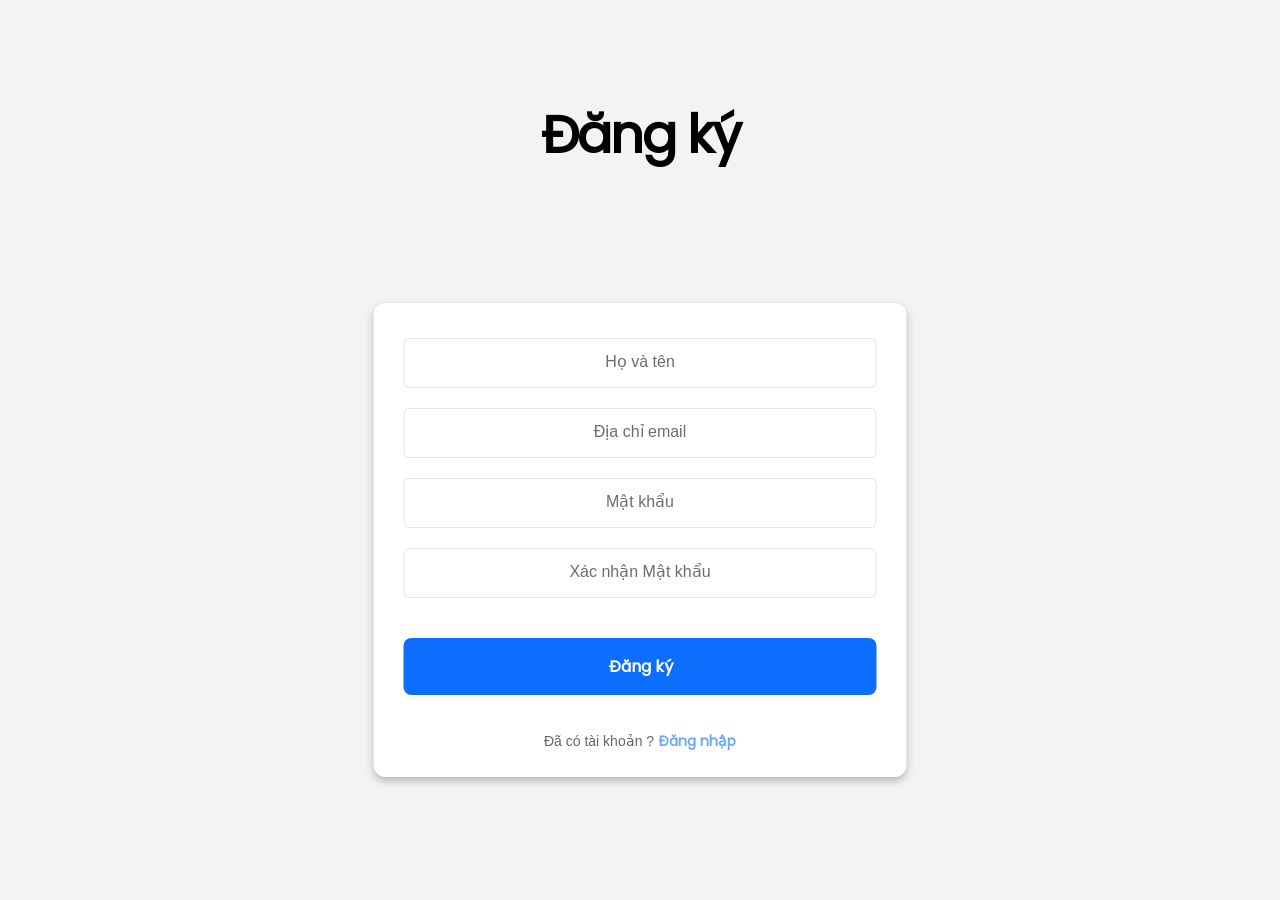
<file: index.html>
<!DOCTYPE html>
<html lang="en">

<head>
    <meta charset="UTF-8">
    <meta name="viewport" content="width=device-width, initial-scale=1.0">
    <title>Đăng ký</title>
    <link rel="stylesheet" href="./CSS/resgiter.css">
</head>

<body>
    <h2>Đăng ký</h2>
    <div class="container">
        <div class="div--form">
            <div class = "div--input">
                <input id  = "nameInput" type="text" placeholder="Họ và tên">
                <span id = "errorName">*Tên không hợp lệ </span>
            </div>
            <div class = "div--input">
                <input id = "emailInput" type="email" placeholder="Địa chỉ email">
                <span id = "errorEmail">*Email không hợp lệ </span>
            </div>
            <div class = "div--input">
                <input id = "passInput" type="password" placeholder="Mật khẩu">
                <span id = "errorPass">*Mật khẩu không hợp lệ</span>
            </div>
            <div class = "div--input">
                <input id = "passAgain" type="password" placeholder="Xác nhận Mật khẩu">
                <span id = "errorPassAgain">*Mật khẩu nhập lại không hợp lệ</span>
            </div>
            <button id="btn--regiter">Đăng ký</button>
        </div>
        <p>Đã có tài khoản ? <a href="./page/login.html">Đăng nhập</a></p>
    </div>
    <div class = "toastSusscess">
         <!-- <div class = "div--success">
            <h4>Đăng ký thành công !</h4>
            <div class = "process">
                
            </div>
         </div> -->
    </div>
    <script src ="./JS/data.js"></script>
    <script src="./JS/resgiter.js"></script>
</body>

</html>
</file>
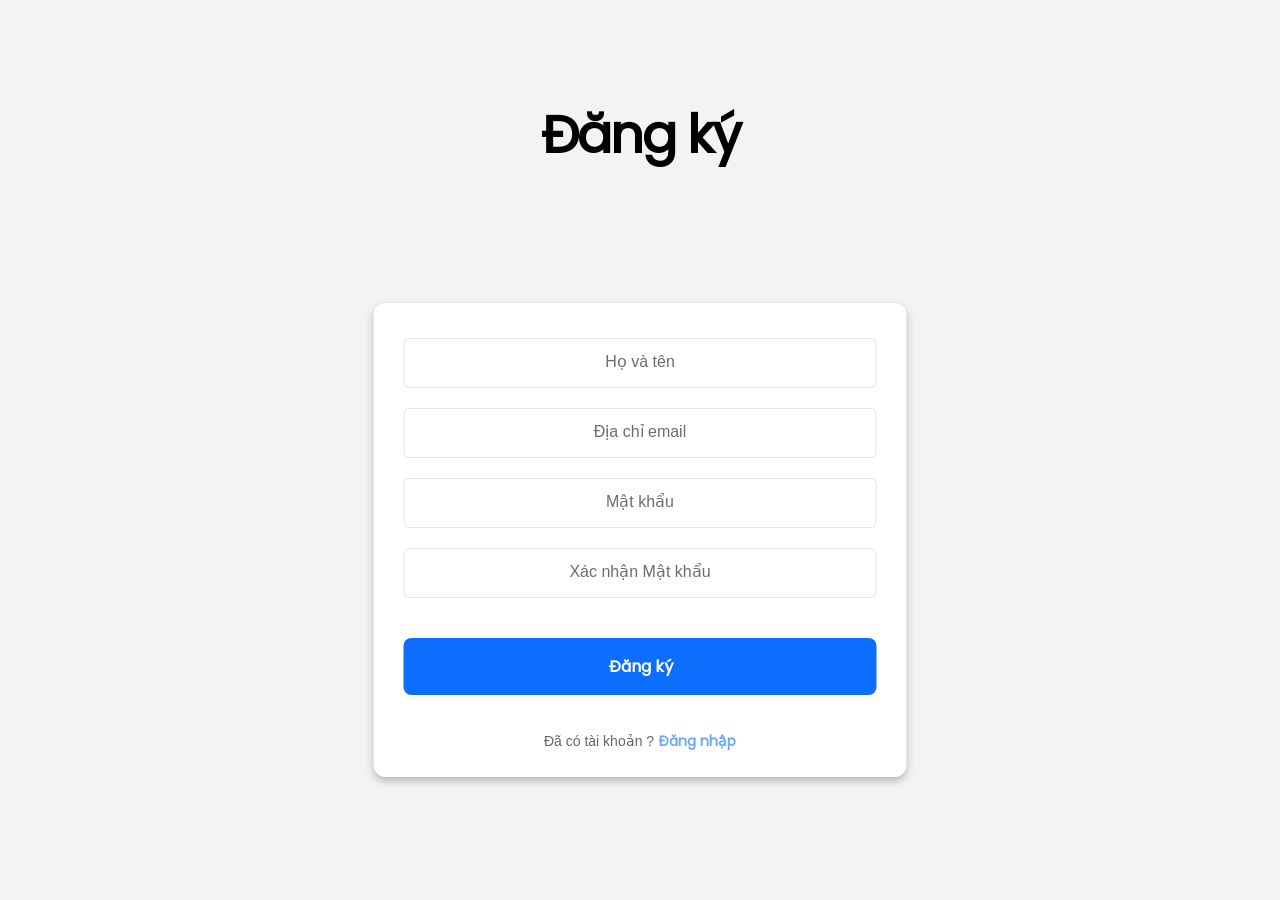
<file: page/index.html>
<!DOCTYPE html>
<html lang="en">

<head>
    <meta charset="UTF-8">
    <meta name="viewport" content="width=device-width, initial-scale=1.0">
    <title>Đăng ký</title>
    <link rel="stylesheet" href="../CSS/resgiter.css">
</head>

<body>
    <h2>Đăng ký</h2>
    <div class="container">
        <div class="div--form">
            <div class = "div--input">
                <input id  = "nameInput" type="text" placeholder="Họ và tên">
                <span id = "errorName">*Tên không hợp lệ </span>
            </div>
            <div class = "div--input">
                <input id = "emailInput" type="email" placeholder="Địa chỉ email">
                <span id = "errorEmail">*Email không hợp lệ </span>
            </div>
            <div class = "div--input">
                <input id = "passInput" type="password" placeholder="Mật khẩu">
                <span id = "errorPass">*Mật khẩu không hợp lệ</span>
            </div>
            <div class = "div--input">
                <input id = "passAgain" type="password" placeholder="Xác nhận Mật khẩu">
                <span id = "errorPassAgain">*Mật khẩu nhập lại không hợp lệ</span>
            </div>
            <button id="btn--regiter">Đăng ký</button>
        </div>
        <p>Đã có tài khoản ? <a href="../page/login.html">Đăng nhập</a></p>
    </div>
    <div class = "toastSusscess">
         <!-- <div class = "div--success">
            <h4>Đăng ký thành công !</h4>
            <div class = "process">
                
            </div>
         </div> -->
    </div>
    <script src="../JS/resgiter.js"></script>
    <script src ="../JS/data.js"></script>
</body>

</html>
</file>
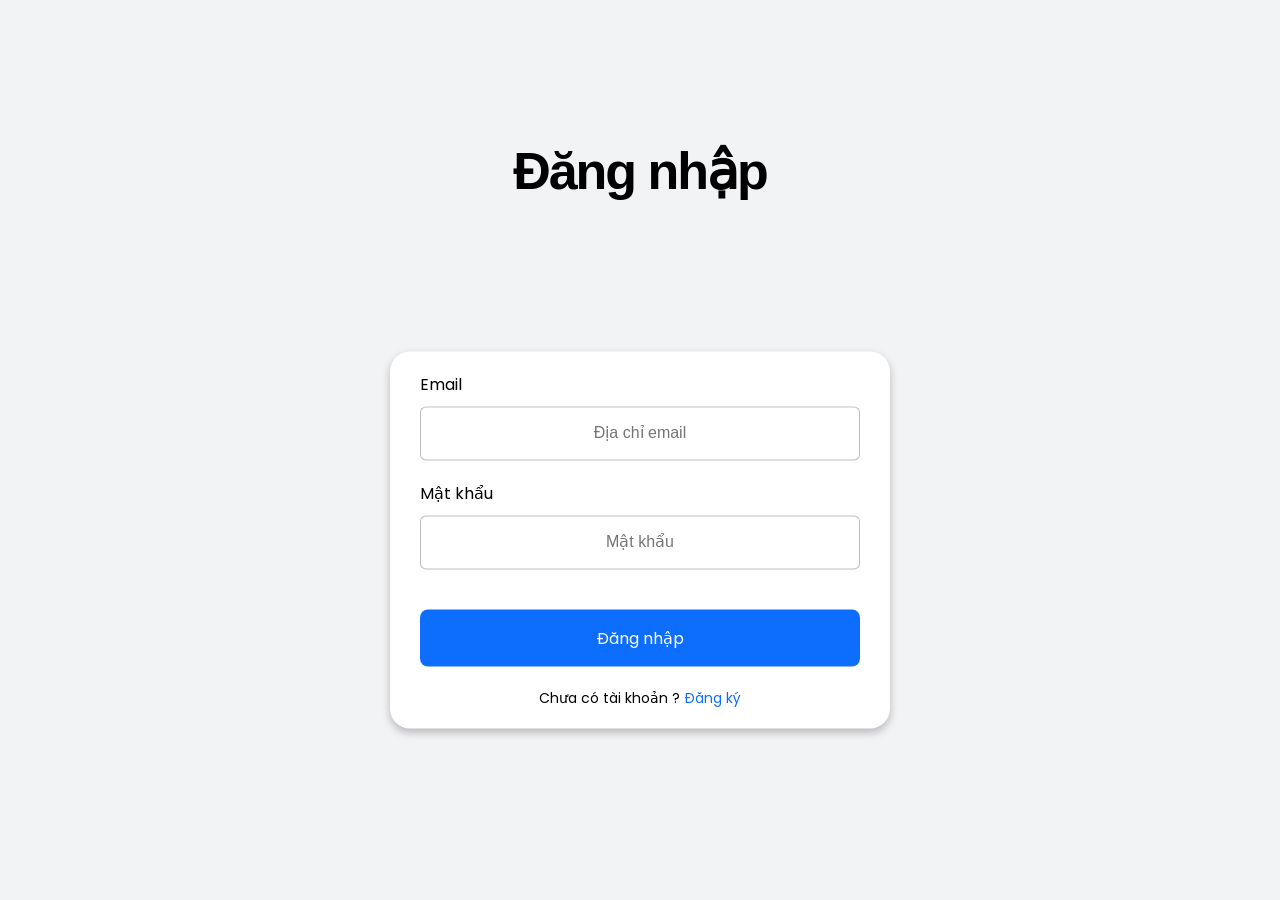
<file: page/category-manager.html>
<!DOCTYPE html>
<html lang="en">

<head>
    <meta charset="UTF-8">
    <meta name="viewport" content="width=device-width, initial-scale=1.0">
    <title>Chi tiết dự án</title>
    <link rel="stylesheet" href="../CSS/category-manager.css">
</head>

<body>
    <header>
        <div class="title">
            <h2>Quản Lý Dự Án</h2>
        </div>
        <nav class="menu">
            <a href="./product-manager.html">Dự án</a>
            <a href="./dashbroad.html">Nhiệm vụ của tôi</a>
            <a href="" id ="btn--SignOut">Đăng xuất</a>
        </nav>
    </header>
    <main>
        <div class="content">
            <div class="div--leftContent">
                <h2 id = "projectName"></h2>
                <p id = "projectDescription"></p>
            </div>
            <div class="div--rightContent">
                <div class="div--up">
                    <h3>Thành viên</h3>
                    <button  id = "btn--addDever">+ Thêm thành viên</button>
                </div>
                <div class="div--down" id = "participantsList">
                    <!-- <div class="participants">
                        <div class="name">An</div>
                        <div class="position">
                            <h4>An nguyễn</h4>
                            <p>Project owner</p>
                        </div>
                    </div>
                    <div class="participants">
                        <div class="name">BA</div>
                        <div class="position">
                            <h4>Bách Nguyễn</h4>
                            <p>Fontend Deverloper</p>
                        </div>
                    </div> -->
                    <!-- <div class="orther">
                        <button id = "orther">
                            <img src="../resoure/image/Orther.png" alt="">
                        </button>
                    </div> -->
                </div>
            </div>
        </div>
        <div class="content">
            <div class="addMission">
                <button id = "btn--addProject">+Thêm nhiệm vụ</button>
            </div>
            <div class="findInput">
                <select name="" id="sortBy" >
                    <option value="">Sắp xếp theo</option>
                    <option value="Độ ưu tiên">Độ ưu tiên</option>
                    <option value="Tiến độ">Tiến độ</option>
                </select>
                <input type="text" placeholder="Tìm kiếm nhiệm vụ" id = "findMission">
            </div>
        </div>
        <div class="missionList">
            <h3>Danh sách nhiệm vụ</h3>
            <table>
                <thead>
                    <tr>
                        <th>Tên Nhiệm Vụ</th>
                        <th>Người Phụ Trách</th>
                        <th>Ưu Tiên</th>
                        <th>Ngày Bắt Đầu</th>
                        <th>Hạn Chót</th>
                        <th>Tiến Độ</th>
                        <th>Hành Động</th>
                    </tr>
                </thead>
                <tbody id = "toDoList">
                    <!-- <tr>
                        <td colspan="7" class="summary" ><img src="../resoure/image/toBottom.svg" alt=""> To do</td>
                    </tr> -->
                    <!-- <tr>
                        <td>Soạn thảo đề cương dự án</td>
                        <td>An Nguyễn</td>
                        <td class="low"><span>Thấp</span></td>
                        <td>02-24</td>
                        <td>02-27</td>
                        <td class="onProgress"><span>Đúng tiến độ</span></td>
                        <td class="btn--action">
                            <button class = "btn--edit">Sửa</button>
                            <button class = "btn--delete">xóa</button>
                        </td>
                    </tr>
                    <tr>
                        <td>Soạn thảo đề cương dự án</td>
                        <td>An Nguyễn</td>
                        <td class="medium"><span>Trung bình</span></td>
                        <td>02-24</td>
                        <td>02-27</td>
                        <td class="thereAreRisks"><span>có rủi ro</span></td>
                        <td class="btn--action">
                            <button class = "btn--edit">Sửa</button>
                            <button class = "btn--delete">xóa</button>
                        </td>
                    </tr>
                    <tr>
                        <td>Soạn thảo đề cương dự án</td>
                        <td>An Nguyễn</td>
                        <td class="high"><span>Cao</span></td>
                        <td>02-24</td>
                        <td>02-27</td>
                        <td class="repayment"><span>Trả hạn</span></td>
                        <td class="btn--action">
                            <button class = "btn--edit">Sửa</button>
                            <button class = "btn--delete">xóa</button>
                        </td>
                    </tr>
                    <tr>
                        <td colspan="7" class="summary"><img src="../resoure/image/toBottom.svg" alt=""> In Progress</td>
                    </tr>
                    <tr>
                        <td>Lên tích hợp kickoff</td>
                        <td>An Nguyễn</td>
                        <td class="medium"><span>Trung bình</span></td>
                        <td>02-24</td>
                        <td>02-27</td>
                        <td class="thereAreRisks"><span>Có rủi ro</span></td>
                        <td class="btn--action">
                            <button class = "btn--edit">Sửa</button>
                            <button class = "btn--delete">xóa</button>
                        </td>
                    </tr>
                    <tr>
                        <td colspan="7" class="summary"><img src="../resoure/image/toLeft.png" alt=""> In Pending</td>
                    </tr>
                    <tr>
                        <td colspan="7" class="summary"><img src="../resoure/image/toLeft.png" alt=""> Done</td>
                    </tr> -->
                </tbody>
            </table>
        </div>
        <div class="overlay" id="modal-overlay">
            <div class="popNote">
                <div class="up">
                    <h3>Thêm/sủa nhiệm vụ</h3>
                    <div class="exit">
                        <button id="sayByePop"><img src="../resoure/image/Vector.svg" alt=""></button>
                    </div>
                </div>
                <hr>
                <div class="middle">
                    <label for="">Tên nhiệm vụ</label>
                    <input type="text" id="addOrEditInput">
                    <span id="errorNameProject"></span>
                    <label for="">Người phụ trách</label>
                    <select name="" id="personInChange">
                        <!-- <option value="">Chọn người phụ trách</option>
                        <option value="Hiẻn">Demon :D</option>
                        <option value="Somebody">Gọi ai đó :D</option> -->
                    </select>
                    <span id="errorPersonInChange"></span>
                    <label for="">Trạng thái</label>
                    <select name="" id="missionStatus">
                        <option value="">Chọn trạng thái nhiệm vụ</option>
                        <option value="To do">To do</option>
                        <option value="In Progress">In Progress</option>
                        <option value="Pending">In Pending</option>
                        <option value="Done">Done</option>
                    </select>
                    <span id="errorMissionStatus"></span>
                    <label for="">Ngày bắt đầu</label>
                    <input type="date" id = "dayStart">
                    <span id="errorDayStart"></span>
                    <label for="">Hạn cuối</label>
                    <input type="date" id = "dayEnd">
                    <span id="errorDayEnd"></span>
                    <label for="">Độ ưu tiên</label>
                    <select name="" id="acriStatus">
                        <option value="">Chọn độ ưu tiên</option>
                        <option value="Cao">Cao</option>
                        <option value="Trung bình">Trung bình</option>
                        <option value="Thấp">Thấp</option>
                    </select>
                    <span id="errorAcriStatus"></span>
                    <label for="">Tiến độ</label>
                    <select name="" id="processInput">
                        <option value="">Chọn tiến độ</option>
                        <option value="Đúng tiến độ">Đúng tiến độ</option>
                        <option value="Có rủi ro">Có rủi ro</option>
                        <option value="Trễ hạn">Trễ hạn</option>
                    </select>
                    <span id="errorMissionProgress"></span>
                </div>
                <hr>
                <div class="down">
                    <button id="btn--cancel">Hủy</button>
                    <button id="btn--save">Lưu</button>
                </div>
            </div>
        </div>
        <div class="overlay--warnning">
            <div class="wanningPop">
                <div class="wanningPop--up">
                    <h3  id = "title">Xác nhận xóa</h3>
                    <div class="exit">
                        <button id="sayBye"><img src="../resoure/image/Vector.svg" alt=""></button>
                    </div>
                </div>
                <hr>
                <div class="wanningPop--middle">
                    <p id = "content">Bạn có chắc chắn muốn xóa dự án này ?</p>
                </div>
                <hr>
                <div class="wanningPop--down">
                    <button id="callCancel">Hủy</button>
                    <button id="btn-danger">Xóa</button>
                </div>
            </div>
        </div>
        </div>
        <div class="overlayAdd" >
            <div class="addDeverlop">
                <div class="addDeverlop--up">
                    <h3>Thêm thành viên</h3>
                    <div class="exit">
                        <button class="escape"><img src="../resoure/image/Vector.svg" alt=""></button>
                    </div>
                </div>
                <hr>
                <div class="addDeverlop--middle">
                    <label for="">Email</label>
                    <input type="text"  id = "addDevInput">
                    <span id="errorAddEmailDev"></span>
                    <label for="">Vai trò</label>
                    <!-- <input type="text" id = "devRoleInput"> -->
                    <select name="" id="devRoleInput">
                        <option value="">Vui lòng chọn vị trí của bạn</option>
                        <option value="Fontend DeveLoper">Fontend DeveLoper</option>
                        <option value="UX / UI Designer">UX / UI Designer</option>
                        <option value="Backend Developer">Backend Developer</option>
                        <option value="Tester">Tester</option>
                        <option value="Designer">Designer</option>
                        <option value="Project Manager">Project Manager</option>
                        <option value="DevSecOp">DevSecOp</option>
                    </select>
                    <span id="errorAddRoleDev"></span>
                </div>
                <hr>
                <div class="addDeverlop--down">
                    <button id="addDeverlop--cancel">Hủy</button>
                    <button id="addDeverlop--save">Lưu</button>
                </div>
            </div>
        </div>
        <div class="overlay--devMember" >
            <div class="Member">
                <div class="Member--up">
                    <h3>Thành viên</h3>
                    <div class="exit">
                        <button class="btn--exit"><img src="../resoure/image/Vector.svg" alt=""></button>
                    </div>
                </div>
                <hr>
                <div class="Member--middle">
                    <table>
                        <thead>
                            <tr>
                                <th>Thành viên</th>
                                <th>Vai trò</th>
                            </tr>
                        </thead>
                        <tbody id = "memberList" class = "Tb--memberList">
                            <!-- <select name="" id="">
                                
                            </select> -->
                            <!-- <tr>
                                <td>
                                    <div class = "arvatar">An</div>
                                    <div class = "information">
                                        <h4>An Nguyễn</h4>
                                        <p>nguyenquangan@gmail.com</p>
                                    </div>
                                </td>
                                <td>
                                    <input type="text"  value="Project owner">
                                    <button class ="btn--deleteMember"><img src="../resoure/image/Trash.png" alt=""></button>
                                </td>
                            </tr>
                            <tr>
                                <td>
                                    <div class = "arvatar">BA</div>
                                    <div class = "information">
                                        <h4>Bách Nguyễn</h4>
                                        <p>bachnx@gmail.com</p>
                                    </div>
                                </td>
                                <td>
                                    <input type="text"  value="Fontend deverloper">
                                    <button class ="btn--deleteMember"><img src="../resoure/image/Trash.png" alt=""></button>
                                </td>
                            </tr>
                            <tr>
                                <td>
                                    <div class = "arvatar">DƯ</div>
                                    <div class = "information">
                                        <h4>Dương Nguyễn</h4>
                                        <p>duongnhm@gmail.com</p>
                                    </div>
                                </td>
                                <td>
                                    <input type="text"  value="Backend deverloper">
                                    <button class ="btn--deleteMember"><img src="../resoure/image/Trash.png" alt=""></button>
                                </td>
                            </tr> -->
                        </tbody>
                    </table>
                    <span id = "errorMember"></span>
                </div>
                <hr>
                <div class="Member--down">
                    <button id="Member--cancel">Đóng</button>
                    <button id="Member--save">Lưu</button>
                </div>
            </div>
        </div>

    </div>
    <div class="toastSusscess">

    </div>
    </main>
    <footer>
        <p>@2025 Team management. All rights reserved</p>
    </footer>
    
    <script src = "../JS/data.js"></script>
    <script src="../JS/category-manager.js"></script>
</body>

</html>
</file>
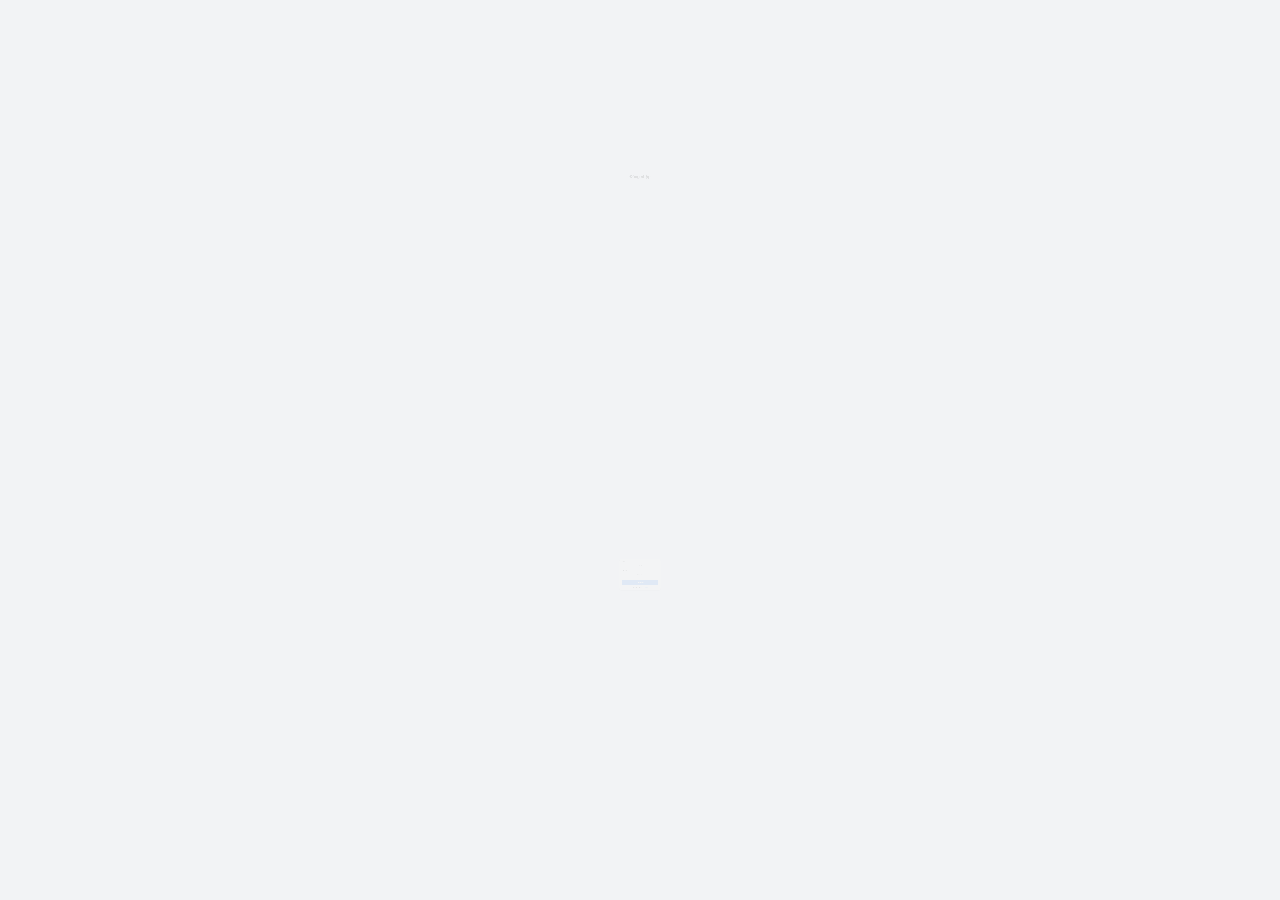
<file: page/dashbroad.html>
<!DOCTYPE html>
<html lang="en">

<head>
    <meta charset="UTF-8">
    <meta name="viewport" content="width=device-width, initial-scale=1.0">
    <title>Nhiệm vụ cá nhân</title>
    <link rel="stylesheet" href="../CSS/dashboard.css">
    <!-- <style>
        @import url('https://fonts.googleapis.com/css2?family=Poppins:ital,wght@0,100;0,200;0,300;0,400;0,500;0,600;0,700;0,800;0,900;1,100;1,200;1,300;1,400;1,500;1,600;1,700;1,800;1,900&family=Roboto:ital,wght@0,100..900;1,100..900&display=swap');
    </style> -->
</head>

<body class="body">
    <header>
        <div class="title">
            <h2>Quản Lý Dự Án</h2>
        </div>
        <nav class="menu">
            <a href="./product-manager.html">Dự án</a>
            <a href="#" class="active">Nhiệm vụ của tôi</a>
            <a href="" id="btn--SignOut" class="active">Đăng xuất</a>
        </nav>
    </header>
    <main>
        <div class="tileTop">
            <h2>Quản lý nhiệm vụ</h2>
        </div>
        <div class="content">
            <div class="findInput">
                <select name="" id="sortBy">
                    <option value="">Sắp xếp theo</option>
                    <option value="Hạn chót">Hạn chót</option>
                    <option value="Độ ưu tiên">Độ ưu tiên</option>
                </select>
                <input type="text" placeholder="Tìm kiếm nhiệm vụ" id = "findInput">
            </div>
        </div>
        <div class="missionList">
            <h3>Danh sách nhiệm vụ</h3>
            <table>
                <thead>
                    <tr>
                        <th>Tên Nhiệm Vụ</th>
                        <th>Độ ưu Tiên</th>
                        <th>Trạng thái</th>
                        <th>Ngày Bắt Đầu</th>
                        <th>Hạn Chót</th>
                        <th>Tiến Độ</th>
                    </tr>
                </thead>
                <tbody id="toDoList">
                    <!-- <tr>
                        <td colspan="7" class="summary"><img src="../resoure/image/toBottom.svg" alt=""> To do</td>
                    </tr>
                    <tr>
                        <td>Soạn thảo đề cương dự án</td>
                        <td class="low"><span>Thấp</span></td>
                        <td>In progress <button class="btn--change"><img src="../resoure/image/ButChiTrenGiay.svg"
                                    alt=""></button></td>
                        <td>02-24</td>
                        <td>02-27</td>
                        <td class="onProgress"><span>Đúng tiến độ</span></td>
                    </tr>
                    <tr>
                        <td>Soạn thảo đề cương dự án</td>
                        <td class="medium"><span>Trung bình</span></td>
                        <td>In progress <button class="btn--change"><img src="../resoure/image/ButChiTrenGiay.svg"
                                    alt=""></button></td>
                        <td>02-24</td>
                        <td>02-27</td>
                        <td class="thereAreRisks"><span>có rủi ro</span></td>
                    </tr>
                    <tr>
                        <td>Soạn thảo đề cương dự án</td>
                        <td class="high"><span>Cao</span></td>
                        <td>Pending <button class="btn--change"><img src="../resoure/image/ButChiTrenGiay.svg"
                                    alt=""></button></td>
                        <td>02-24</td>
                        <td>02-27</td>
                        <td class="repayment"><span>Trả hạn</span></td>
                    </tr>
                    <tr>
                        <td colspan="7" class="summary"><img src="../resoure/image/toBottom.svg" alt=""> In Progress
                        </td>
                    </tr>
                    <tr>
                        <td>Lên tích hợp kickoff</td>
                        <td class="medium"><span>Trung bình</span></td>
                        <td>In progress <button class="btn--change"><img src="../resoure/image/ButChiTrenGiay.svg"
                                    alt=""></button></td>
                        <td>02-24</td>
                        <td>02-27</td>
                        <td class="thereAreRisks"><span>Có rủi ro</span></td>
                    </tr>
                    <tr>
                        <td colspan="7" class="summary"><img src="../resoure/image/toLeft.png" alt=""> In Pending</td>
                    </tr>
                    <tr>
                        <td colspan="7" class="summary"><img src="../resoure/image/toLeft.png" alt=""> Done</td>
                    </tr> -->
                </tbody>
            </table>
        </div>
        <div class="overlay--warnning">
            <div class="wanningPop">
                <div class="wanningPop--up">
                    <h3 id="title">Xác nhận xóa</h3>
                    <div class="exit">
                        <button id="sayBye"><img src="../resoure/image/Vector.svg" alt=""></button>
                    </div>
                </div>
                <hr>
                <div class="wanningPop--middle">
                    <p id="content">Bạn có chắc chắn muốn xóa dự án này ?</p>
                </div>
                <hr>
                <div class="wanningPop--down">
                    <button id="callCancel">Hủy</button>
                    <button id="btn-danger">Xóa</button>
                </div>
            </div>
        </div>
        <div class="toastSusscess">

        </div>
    </main>
    <footer>
        <p>@2025 Team management. All rights reserved</p>
    </footer>
    <script src="../JS/data.js"></script>
    <script src="../JS/dashbroad.js"></script>
</body>

</html>
</file>
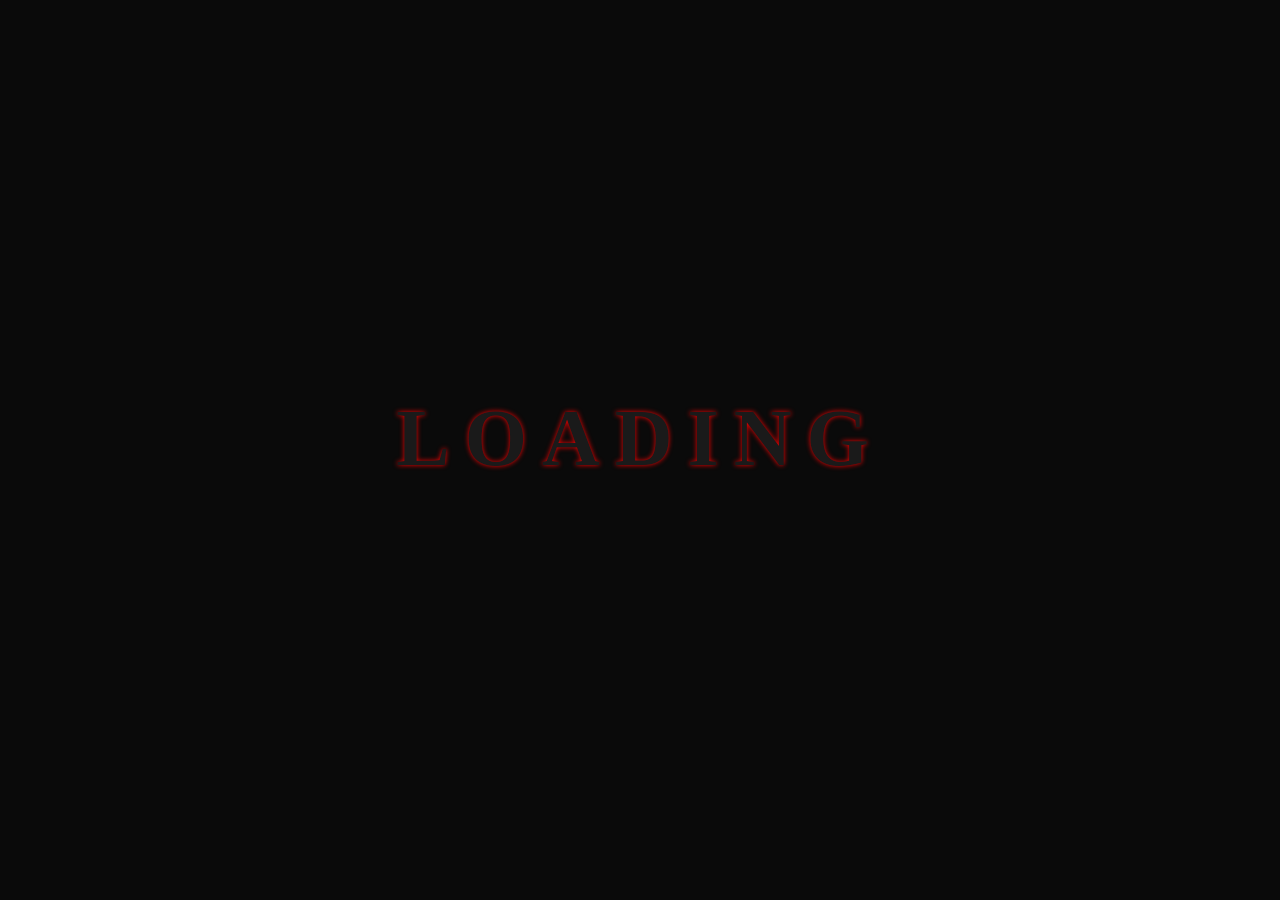
<file: page/loading.html>
<!DOCTYPE html>
<html lang="vi">
<head>
    <meta charset="UTF-8">
    <title>Demon Loading Animation</title>
    <link rel="stylesheet" href="../CSS/loading.css">
</head>
<body>
    <div class="loading-container">
        <div class="demon-text">
            <span>L</span>
            <span>O</span>
            <span>A</span>
            <span>D</span>
            <span>I</span>
            <span>N</span>
            <span>G</span>
        </div>
        <div class="blood-bar"></div>
    </div>

    <script src="../JS/loading.js"></script>
</body>
</html>
</file>
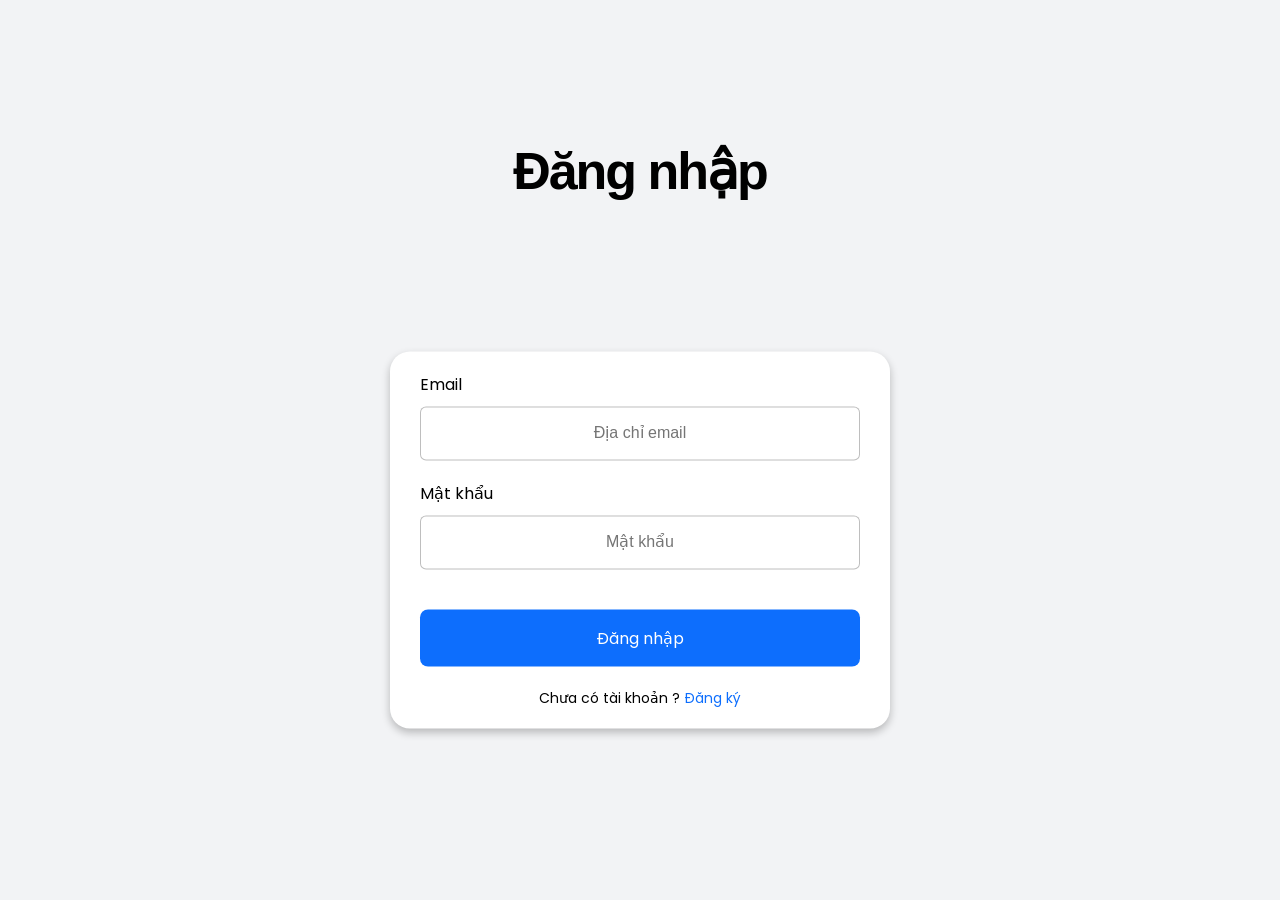
<file: page/login.html>
<!DOCTYPE html>
<html lang="en">

<head>
    <meta charset="UTF-8">
    <meta name="viewport" content="width=device-width, initial-scale=1.0">
    <title>Đăng nhập</title>
    <link rel="stylesheet" href="../CSS/login.css">
</head>

<body>
    <h1>Đăng nhập</h1>
    <div class="container">
        <div class="div--form">
            <div class="div--input">
                <label for="">Email</label>
                <input id="emailInput" type="text" placeholder="Địa chỉ email">
            </div>
            <span id="errorEmail">*Email không hợp lệ</span>
            <div class="div--input">
                <label for="">Mật khẩu</label>
                <input id="passInput" type="password" placeholder="Mật khẩu">
            </div>
            <span id="errorPassword">*Mật khẩu không hợp lệ</span>
            <button id="btn--login">Đăng nhập</button>
        </div>
        <p>Chưa có tài khoản ? <a href="../index.html">Đăng ký</a></p>
    </div>
    <div class="toastSusscess">
        
    </div>
    <script src ="../JS/data.js"></script>
    <script src="../JS/login.js"></script>
    
</body>

</html>
</file>
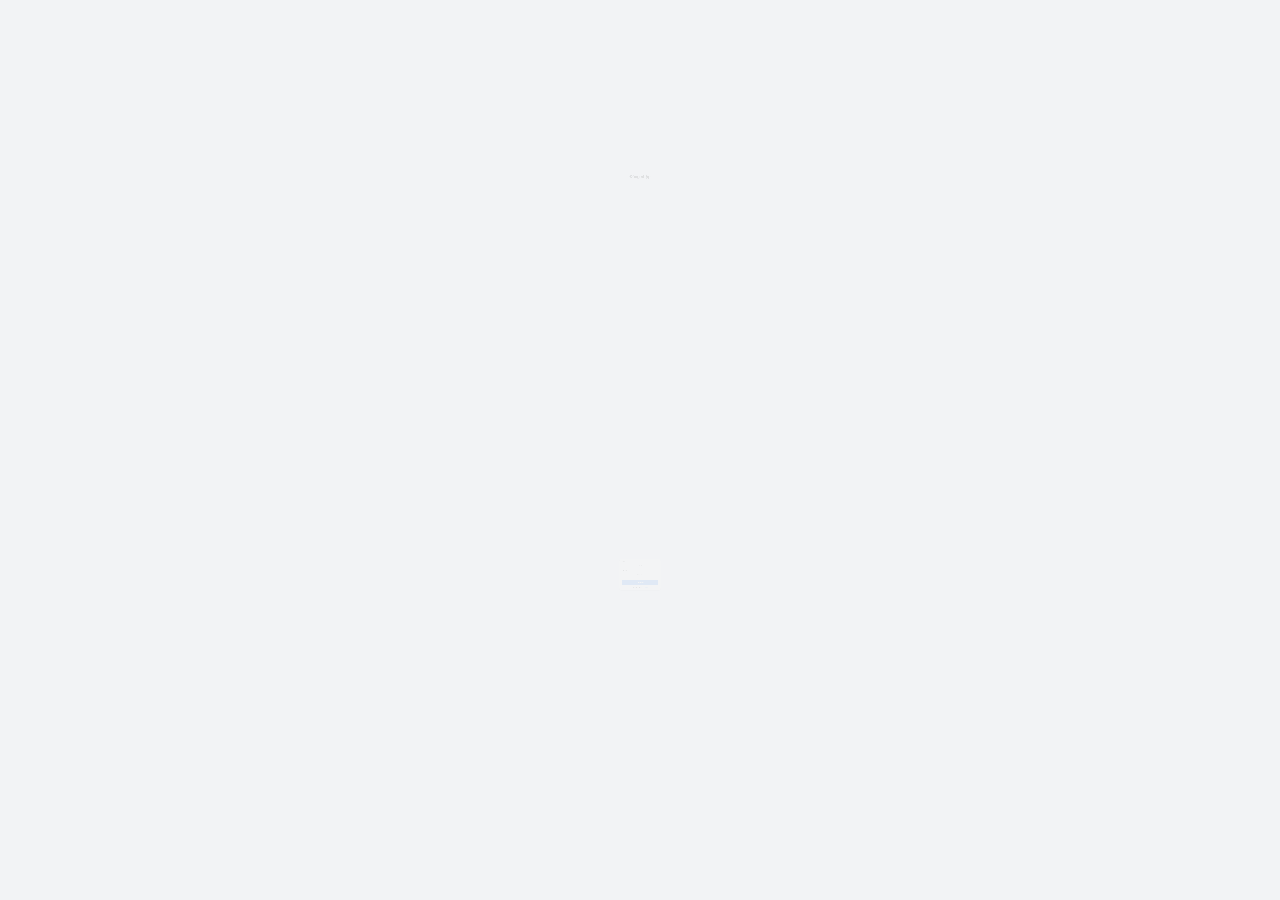
<file: page/product-manager.html>
<!DOCTYPE html>
<html lang="en">

<head>
    <meta charset="UTF-8">
    <meta name="viewport" content="width=device-width, initial-scale=1.0">
    <title>Quản lý dự án</title>
    <link rel="stylesheet" href="../CSS/project-manager.css">
    <!-- <style>
        @import url('https://fonts.googleapis.com/css2?family=Poppins:ital,wght@0,100;0,200;0,300;0,400;0,500;0,600;0,700;0,800;0,900;1,100;1,200;1,300;1,400;1,500;1,600;1,700;1,800;1,900&family=Roboto:ital,wght@0,100..900;1,100..900&display=swap');
    </style> -->
</head>

<body class="body">
    <header>
        <div class="title">
            <h2>Quản Lý Dự Án</h2>
        </div>
        <nav class="menu">
            <a href="#" class ="active">Dự án</a>
            <a href="./dashbroad.html">Nhiệm vụ của tôi</a>
            <a href="" id ="btn--SignOut" class ="active">Đăng xuất</a>
        </nav>
    </header>
    <main>
        <div class="container">
            <h3>Quản Lý Dự Án Nhóm</h3>
            <div class="div--form">
                <button id="btn--addProject"><div class = "animate">+ </div> Thêm Dự Án</button>
                <input id="findInput" type="text" placeholder="Tìm kiếm dự án">
            </div>
            <h3>Danh Sách Dự Án</h3>
            <div class="tableProject">
                <table>
                    <thead>
                        <tr>
                            <th>ID</th>
                            <th>Tên Dự Án</th>
                            <th>Hành Động</th>
                        </tr>
                    </thead>
                    <tbody id="projectList">
                        <!-- <tr>
                            <td>1</td>
                            <td>Xây dựng website thương mại điện tử</td>
                            <td class="btn--action">
                                <button class="btn--edit">Sửa</button>
                                <button class="btn--delete">Xóa</button>
                                <button class="btn--more">Chi tiết</button>
                            </td>
                        </tr>
                        <tr>
                            <td>2</td>
                            <td>Phát triển ứng dụng di động</td>
                            <td class="btn--action">
                                <button class="btn--edit">Sửa</button>
                                <button class="btn--delete">Xóa</button>
                                <button class="btn--more">Chi tiết</button>
                            </td>
                        </tr>
                        <tr>
                            <td>3</td>
                            <td>Quản lý dữ liệu khách hàng</td>
                            <td class="btn--action">
                                <button class="btn--edit">Sửa</button>
                                <button class="btn--delete">Xóa</button>
                                <button class="btn--more">Chi tiết</button>
                            </td>
                        </tr>
                        <tr>
                            <td>4</td>
                            <td>Xây dựng website thương mại điện tử</td>
                            <td class="btn--action">
                                <button class="btn--edit">Sửa</button>
                                <button class="btn--delete">Xóa</button>
                                <button class="btn--more">Chi tiết</button>
                            </td>
                        </tr>
                        <tr>
                            <td>5</td>
                            <td>Phát triển ứng dụng di động</td>
                            <td class="btn--action">
                                <button class="btn--edit">Sửa</button>
                                <button class="btn--delete">Xóa</button>
                                <button class="btn--more">Chi tiết</button>
                            </td>
                        </tr>
                        <tr>
                            <td>6</td>
                            <td>Quản lý dữ liệu khách hàng</td>
                            <td class="btn--action">
                                <button class="btn--edit">Sửa</button>
                                <button class="btn--delete">Xóa</button>
                                <button class="btn--more">Chi tiết</button>
                            </td>
                        </tr>
                        <tr>
                            <td>7</td>
                            <td>Xây dựng website thương mại điện tử</td>
                            <td class="btn--action">
                                <button class="btn--edit">Sửa</button>
                                <button class="btn--delete">Xóa</button>
                                <button class="btn--more">Chi tiết</button>
                            </td>
                        </tr>
                        <tr>
                            <td>8</td>
                            <td>Phát triển ứng dụng di động</td>
                            <td class="btn--action">
                                <button class="btn--edit">Sửa</button>
                                <button class="btn--delete">Xóa</button>
                                <button class="btn--more">Chi tiết</button>
                            </td>
                        </tr>
                        <tr>
                            <td>9</td>
                            <td>Quản lý dữ liệu khách hàng</td>
                            <td class="btn--action">
                                <button class="btn--edit">Sửa</button>
                                <button class="btn--delete">Xóa</button>
                                <button class="btn--more">Chi tiết</button>
                            </td>
                        </tr> -->
                    </tbody>
                </table>
            </div>
        </div>
        <div class="menuAction">
            <div id="pagination" class="pagination-container"></div>
        </div>
        <div class="overlay" id="modal-overlay">
            <div class="popNote">
                <div class="up">
                    <h3>Thêm/sủa dự án</h3>
                    <div class="exit">
                        <button id="sayByePop"><img src="../resoure/image/Vector.svg" alt=""></button>
                    </div>
                </div>
                <hr>
                <div class="middle">
                    <label for="">Tên dự án</label>
                    <input type="text" id="addOrEditInput">
                    <span id="errorNameProject"></span>
                    <label for="">Mô tả dự án</label>
                    <textarea name="" id="descriptionInput" cols="50" rows="4"></textarea>
                    <span id = "errorDescription"></span>
                </div>
                <hr>
                <div class="down">
                    <button id="btn--cancel">Hủy</button>
                    <button id="btn--save">Lưu</button>
                </div>
            </div>
        </div>
        <div class="overlay--warnning">
            <div class="wanningPop">
                <div class="wanningPop--up">
                    <h3  id = "title">Xác nhận xóa</h3>
                    <div class="exit">
                        <button id="sayBye"><img src="../resoure/image/Vector.svg" alt=""></button>
                    </div>
                </div>
                <hr>
                <div class="wanningPop--middle">
                    <p id = "content">Bạn có chắc chắn muốn xóa dự án này ?</p>
                </div>
                <hr>
                <div class="wanningPop--down">
                    <button id="callCancel">Hủy</button>
                    <button id="btn-danger">Xóa</button>
                </div>
            </div>
        </div>
        </div>
    </div>
    <div class="toastSusscess">

    </div>
    </main>
    <footer>
        <p>@2025 Team management. All rights reserved</p>
    </footer>
    <script src ="../JS/data.js"></script>
    <script src="../JS/project-manager.js"></script>
</body>

</html>
</file>
<file: CSS/resgiter.css>
@font-face {
  font-family: 'poppins';
  src: url('../resoure/fonts/popins/Poppins-Regular.ttf') format('truetype');

  font-style: normal;
  font-weight: bolder;
}
:root{
    --duration: 4000ms;
}
* {
    margin: 0;
    padding: 0;
    box-sizing: border-box;
    font-family: poppins;
}

body {
    background-color: #f2f3f5;
    /* display: flex;
    justify-content: center;
    align-items: center; */
    min-height: 100vh;
    /* flex-direction: column; */
}

.container {
    position: absolute;
    top: 60%;
    left: 50%;
    /* translate: -50% -50%; */
    display: flex;
    flex-direction: column;
    gap: 5px;
    background-color: white;
    max-width: 533px;
    width: 100%;
    min-height: 120px;
    height: auto;
    padding: 25px 30px;
    align-items: center;
    justify-content: center;
    border-radius: 12px;
    box-shadow: 0 4px 8px rgba(0, 0, 0, 0.247);
    animation: fadeInUp 0.6s ease-out forwards;
}
.div--input{
    width: 100%;
    display: flex;
    flex-direction: column;
    gap: 5px;
    margin-top: 10px;
}
h2 {
    position: absolute;
    top: 15%;
    left: 50%;
    font-family: Poppins;
    font-weight: 600;
    font-style: SemiBold;
    font-size: 52px;
    line-height: 62px;
    letter-spacing: -2px;
    text-align: center;
    animation: fadeInUp 0.6s ease-out forwards;
    /* font-family: 'popins' sans-serif; */
}

.div--form {
    display: flex;
    flex-direction: column;
    width: 100%;
    gap: 10px;
}
.div--input span{
    padding: 0px;
    display: none;
    font-family: 'Segoe UI', Tahoma, Geneva, Verdana, sans-serif;
}

.div--form button {
    padding: 10px 0;
    background-color: #0D6EFD;
    margin: 30px 0 0;
    color: white;
    border: none;
    border-radius: 8px;
    cursor: pointer;
    padding: 16px 0;
    transition: all 0.3s ease;
    font-weight: bold;
    font-size: 16px;
}

.div--form button:hover {
    background-color: rgb(16, 50, 220);
    transform: translateY(-2px);
    box-shadow: 0 4px 12px rgba(22, 163, 74, 0.3);
}

.container p {
    padding-top: 30px;
    font-family: Arial, Helvetica, sans-serif;
    font-weight: 400;
    font-style: Regular;
    font-size: 14px;
    line-height: 22px;
    letter-spacing: 0px;
    text-align: center;
    vertical-align: middle;
    opacity: 0.6;
}

.container a {
    color: #0D6EFD;
    text-decoration: none;
    font-weight: bolder;
}

input {
    padding: 16px;
    width: 100%;
    border: 1px solid rgba(0, 0, 0, 0.11);
    border-radius: 9px;
    width: auto;
    height: 50px;
    opacity: 1;
    border-width: 1px;
    border-radius: 6px;
    gap: 10px;
    outline: none;
    text-align: center;
}

input::placeholder {
    font-family:'Segoe UI', Tahoma, Geneva, Verdana, sans-serif;
    font-size: 16px;
    line-height: 26px;
    letter-spacing: 0px;
    text-align: center;
    vertical-align: middle;
    color: rgba(0, 0, 0, 0.576);
}

input:focus {
    outline: none;
}
.toastSusscess {
    position: fixed;
    top: 20px;
    right: 20px;
    width: 320px;
    display: flex;
    flex-direction: column;
    gap: 10px;
    z-index: 999;
}

.div--success {
    display: flex;
    align-items: center;
    gap: 12px;
    background: #ffffff;
    padding: 14px 16px;
    border-radius: 12px;
    border-left: 5px solid #22c55e;
    box-shadow: 0 10px 25px rgba(0, 0, 0, 0.08);
    
    opacity: 0;
    transform: translateX(120%);
    transition: all 0.5s ease;
}

.div--success .icon {
    font-size: 20px;
    color: #22c55e;
}

.div--success .content {
    flex: 1;
}

.div--success h4 {
    font-size: 15px;
    margin-bottom: 2px;
    color: #111827;
}

.div--success p {
    font-size: 13px;
    color: #6b7280;
}

.div--success.active {
    opacity: 1;
    transform: translateX(0);
}

.div--success .process {
    position: absolute;
    bottom: 0;
    left: 0;
    height: 3px;
    width: 100%;
    background: #22c55e;
    transform-origin: left;
}

.process.active {
    animation: process var(--duration) linear forwards;
}

@keyframes fadeInUp {
    from {
        opacity: 0;
        transform: translate(-50%, -40%);
    }

    to {
        opacity: 1;
        transform: translate(-50%, -50%);
    }
}
/* @keyframes goIn{
    from{
        opacity: 0;
        transform: translateX(30px);
    }
    to{
        opacity: 1;
        transform: translateX(0);
    }
} */
@keyframes process{
    0%{
        width: 100%;
    }
    25%{
        width: 75%;
    }
    50%{
        width: 50%;
    }
    75%{
        width: 25%;
    }
    100%{
        width: 0%;
    }
}
</file>
<file: CSS/category-manager.css>
@font-face {
    font-family: "Roboto";
    src: url(../resoure/fonts/Roboto/static/Roboto_SemiCondensed-Regular.ttf) format("truetype");
    font-weight: bolder;
    font-style: normal;
}

:root {
    --duration: 4s;
}

* {
    padding: 0;
    margin: 0;
    box-sizing: border-box;
    font-family: Roboto;
}

body {
    display: flex;
    flex-direction: column;
    min-height: 100vh;
    background-color: #f8f9fa;
}

header {
    background-color: #212529;
    display: flex;
    justify-content: space-between;
    align-items: center;
    padding: 24px 120px;
    max-width: 1920px;
    opacity: 1;
    height: 60px;
}

.menu {
    display: flex;
    gap: 20px;
}

.menu a {
    color: rgba(253, 253, 253, 0.459);
    text-decoration: none;
    transition: all 0.25s linear;
}

.menu a:hover {
    color: white;
}


.title {
    color: white;

}

main {
    display: flex;
    flex-direction: column;
    align-items: center;
    flex: 1;
}

/* Các div bọc */
.content:nth-child(1) {
    margin-top: 10px;
    max-width: 1300px;
    width: 100%;
    display: flex;
    justify-content: space-between;
    align-items: center;
}

.content:nth-child(2) {
    margin: 5px 20px 24px;
    max-width: 1300px;
    width: 100%;
    display: flex;
    justify-content: space-between;
    align-items: center;
}

.div--leftContent {
    max-width: 500px;
    width: 100%;
    display: flex;
    flex-direction: column;
    gap: 20px;
}

.div--leftContent h2 {
    font-weight: bolder;
}

/* Nội dung bên phải trên cùng góc phải */
.div--rightContent {
    display: flex;
    flex-direction: column;
    justify-content: center;
    align-items: center;
    max-width: 480px;
    width: 100%;
    min-height: 197px;
    gap: 10px;

}

/* Nút thêm dự án */
.div--up {
    display: flex;
    justify-content: space-between;
    width: 100%;
    align-items: center;
    margin-bottom: 24px;
}

.div--up h3 {
    font-weight: bolder;
    font-size: 20px;
}

.div--up button {
    border-radius: 6px;
    color: #6C757D;
    padding: 10px 15px;
    border: 1px solid rgba(0, 0, 0, 0.175);
    transition: all 1s cubic-bezier(0.175, 0.885, 0.32, 1.275);
    cursor: pointer;
}

.div--up button:hover {
    color: white;
    background-color: rgb(185, 127, 255);
    transform: skewX(-5deg) translateY(-10px);
    box-shadow: 0 2px 4px rgba(137, 43, 226, 0.475),
        0 0 2px 4px rgba(137, 43, 226, 0.355);
}

/* hiển thị các thành viên trong dự án*/
.div--down {
    width: 100%;
    display: flex;
    gap: 5px;
    justify-content: space-between;
}

.participants {
    display: flex;
    gap: 10px;
    align-items: center;
    transition: all 0.25s cubic-bezier(0.165, 0.84, 0.44, 1);
    padding: 5px 10px;
    border-radius: 5px;
}

.participants:hover {
    transform: translateY(-10px) skewX(-5deg);
    box-shadow: 0 15px 35px rgba(0, 0, 0, 0.19),
        0 0 8px 4px rgb(113, 36, 185);
}

.participants .name {
    background-color: blue;
    width: 40px;
    height: 40px;
    border-radius: 32px;
    padding: 10px;
    color: white;
    text-align: center;
}

.participants:nth-child(odd) .name {
    background-color: #0D6EFD;
}

.participants:nth-child(even) .name {
    background-color: #8A2BE2;
}

.participants .position p {
    opacity: 0.6;
}

/*  Nút hiển thị danh sách thành viên */
.orther {
    display: flex;
    justify-content: center;
    align-items: center;
    width: 40px;
    height: 42px;
    background-color: #E2E3E5;
    border-radius: 32px;
}

.orther button {

    border-radius: 32px;
    border: none;
    font-size: 20px;
    cursor: pointer;
    display: flex;
    align-items: center;
    text-align: center;
    align-content: center;
}

/* Tìm kiếm nhiệm vụ và sắp xếp */
.findInput {
    display: flex;
    gap: 10px;
    align-items: center;
    max-width: 386px;
    width: 100%;
}

.findInput select {
    padding: 5px 10px;
    max-width: 130px;
    width: 100%;
    min-height: 38px;
    border-radius: 5px;
    text-align: left;
    /* justify-content: space-around;
    display: flex; */
    border: 1px solid rgba(0, 0, 0, 0.219);
}

.findInput input {
    max-width: 230px;
    width: 100%;
    padding: 5px 10px;
    min-height: 38px;
    border-radius: 5px;
    border: 1px solid rgba(0, 0, 0, 0.219);

}


/* DAnh sách nhiệm vụ chi tiết */
.missionList {
    display: flex;
    flex-direction: column;
    gap: 20px;
    max-width: 1296px;
    width: 100%;
    min-height: 100px;
    height: auto;
    box-shadow: 0 4px 8px rgba(0, 0, 0, 0.241);
    border-radius: 10px;
    padding: 17px;
    /* margin-top: 30px; */
    width: 100%;
    margin: auto;
}

.missionList h3 {
    font-weight: bolder;
    font-size: 20px;
}

.missionList table {
    width: 100%;
    border-collapse: collapse;
    border-spacing: 0;
}

.missionList th,
.missionList td {
    border: 1px solid #dee2e6;
    padding: 12px;
    text-align: center;
    vertical-align: middle;
}

.missionList table {
    border: none;
}

td {
    text-align: center;
    padding: 10px;
    border: 1px solid rgba(0, 0, 0, 0.241);
}

.summary {
    font-family: 'Segoe UI', Tahoma, Geneva, Verdana, sans-serif;
    font-weight: bold;
    text-align: left;
    cursor: pointer;
}

td:nth-child(1) {
    text-align: left;
}

.low span {
    display: inline-block;
    color: white;
    background-color: #0DCAF0;
    max-width: 200px;
    width: max-content;
    padding: 5px;
    border-radius: 5px;
}

.onProgress span {
    display: inline-block;
    color: white;
    background-color: #198754;
    max-width: 200px;
    width: max-content;
    padding: 5px;
    border-radius: 5px;
}

.missionList span {
    font-size: 11px;
}

.medium span {
    display: inline-block;
    color: white;
    background-color: #FFA500;
    max-width: 200px;
    width: max-content;
    padding: 5px;
    border-radius: 5px;
}

td:nth-child(4),
td:nth-child(5) {
    color: #0D6EFD;
}

.thereAreRisks span {
    display: inline-block;
    color: white;
    background-color: #FFA500;
    max-width: 200px;
    width: max-content;
    padding: 5px;
    border-radius: 5px;
}

.content .addMission button {
    padding: 12px 20px;
    background-color: #0D6EFD;
    border: none;
    color: white;
    border-radius: 12px;
    cursor: pointer;
    transition: all 0.25s cubic-bezier(0.175, 0.885, 0.32, 1.275);
}

.content .addMission button:hover {
    scale: calc(1.1);
}

.high span {
    display: inline-block;
    color: white;
    background-color: #DC3545;
    max-width: 200px;
    width: max-content;
    padding: 5px;
    border-radius: 5px;
}

.repayment span {
    display: inline-block;
    color: white;
    background-color: #DC3545;
    max-width: 200px;
    width: max-content;
    padding: 5px;
    border-radius: 5px;
}



.btn--action button {
    /* display: flex; */
    margin: 0px 2px;
    padding: 5px 10px;
    border: none;
    border-radius: 5px;
    transition: all 0.25s cubic-bezier(0.175, 0.885, 0.32, 1.275);
    cursor: pointer;
}

.btn--action button:hover {
    transform: scale(1.2);
}

.btn--action button:nth-child(1) {
    /* display: flex; */
    background-color: #FFC107;
}

.btn--action button:nth-child(2) {
    /* display: flex; */
    background-color: #DC3545;
    color: white;
}
.task-row {
    max-height: 100px;
    overflow: hidden;
    transform-origin: top;
}

.summary.open img {
    animation: sipn90Deg 1s cubic-bezier(0.175, 0.885, 0.32, 1.275) forwards;
}
.summary.hide img {
    animation: sipnEndDeg 1s cubic-bezier(0.175, 0.885, 0.32, 1.275) forwards;
}
.tr--summary-child{
    opacity: 0;
    animation: goLeft 0.3s cubic-bezier(0.175, 0.885, 0.32, 1.275) forwards;
}
.tr--summary-child:nth-child(n) {
    animation-delay: calc(var(--i) + 0.1s);
}

/* CSS cho form thêm nhiệm vụ */
.overlay {
    position: fixed;
    top: 0;
    left: 0;
    width: 100%;
    height: 100%;
    background-color: rgba(0, 0, 0, 0.5);
    display: flex;
    justify-content: center;
    align-items: center;
    z-index: 1000;
    opacity: 0;
    pointer-events: none;
    transition: opacity 0.3s ease;
    box-shadow: 0 10px 25px;
}

.overlay hr {
    opacity: 0.5;
}

.overlay.active {
    opacity: 1;
    pointer-events: auto;
}

.popNote {
    position: fixed;
    display: flex;
    flex-direction: column;
    top: 2%;
    gap: 10px;
    max-width: 560px;
    width: 90%;
    min-width: 90vh;
    height: auto;
    /* overflow: hidden; */
    height: max-content;
    background-color: #FFFFFF;
    box-shadow: 0 5px 7px rgba(0, 0, 0, 0.241);
    border-radius: 10px;

}

.popNote.active {
    animation: goIn 1s cubic-bezier(0.075, 0.82, 0.165, 1) forwards;
}

/* .popNote:hover{
    overflow-y: auto;
} */
.popNote.remove {
    animation: goOut 2s cubic-bezier(0.075, 0.82, 0.165, 1) forwards;
}

.popNote .up {
    display: flex;
    width: 100%;
    justify-content: space-between;
    padding: 10px 20px 5px;
}

.popNote .up button {
    border: none;
    background-color: transparent;
    cursor: pointer;
}

.popNote .middle {
    display: flex;
    flex-direction: column;
    width: 100%;
    justify-content: space-between;
    gap: 4px;
    padding: 5px 20px 5px;
}

.popNote .middle label {
    margin-top: 5px;
}

.popNote .middle input {
    padding: 10px 10px;
    border-radius: 5px;
    outline: none;
    border: 1px solid rgba(0, 0, 0, 0.162);
}

.popNote .middle select {
    padding: 10px;
    border-radius: 5px;
    border: 1px solid rgba(0, 0, 0, 0.123);
}

.down {
    padding: 5px 0px;
    margin: 0px 20px 10px;
    display: flex;
    justify-content: flex-end;
    gap: 20px;
}

.down button {
    padding: 10px 20px;
    border: none;
    color: white;
    cursor: pointer;
    border-radius: 10px;
    transition: all 0.25s cubic-bezier(0.075, 0.82, 0.165, 1);
}

.down button:hover {
    transform: scale(1.1);
    box-shadow: 0 2px 3px black;
}

.down button:nth-child(1) {
    background-color: #6C757D;
}

.down button:nth-child(2) {
    background-color: #0D6EFD;
}

/* CSS cho cảnh báo khi xóa hoặc đăng xuất */
.overlay--warnning {
    position: fixed;
    top: 0;
    left: 0;
    width: 100%;
    height: 100%;
    background-color: rgba(0, 0, 0, 0.5);
    display: flex;
    justify-content: center;
    align-items: center;
    z-index: 2000;
    opacity: 0;
    pointer-events: none;
    transition: opacity 0.3s ease;
}

.overlay--warnning hr {
    opacity: 0.5;
}

.overlay--warnning.active {
    opacity: 1;
    pointer-events: auto;
}

.wanningPop {
    position: fixed;
    top: 5%;
    opacity: 0;
    display: flex;
    flex-direction: column;
    gap: 10px;
    max-width: 480px;
    width: 100%;
    min-height: 230px;
    height: auto;
    background-color: #FFFFFF;
    box-shadow: 0 5px 7px rgba(0, 0, 0, 0.241);
    border-radius: 10px;
}

.wanningPop.active {
    animation: goIn 1s cubic-bezier(0.075, 0.82, 0.165, 1) forwards;
}

.wanningPop.remove {
    animation: goOut 1s cubic-bezier(0.075, 0.82, 0.165, 1) forwards;
}

.wanningPop .wanningPop--up {
    display: flex;
    width: 100%;
    justify-content: space-between;
    padding: 20px 20px 5px;
}

.wanningPop .wanningPop--up button {
    border: none;
    background-color: transparent;
    cursor: pointer;
}

.wanningPop .wanningPop--middle {
    display: flex;
    flex-direction: column;
    width: 100%;
    text-align: center;
    justify-content: space-between;
    gap: 10px;
    padding: 50px 20px;
}

.wanningPop .wanningPop--down {
    display: flex;
    width: 100%;
    padding: 10px 20px;
    justify-content: flex-end;
    gap: 10px;
}

.wanningPop .wanningPop--down button {
    padding: 10px 20px;
    border: none;
    border-radius: 10px;
    cursor: pointer;
}

.wanningPop .wanningPop--down #callCancel {
    background-color: #6C757D;
    transition: all 0.25s cubic-bezier(0.075, 0.82, 0.165, 1);
}

.wanningPop .wanningPop--down #callCancel:hover {
    background-color: #d6dbdf;
    transform: scale(1.1);
}

.wanningPop .wanningPop--down #btn-danger {
    background-color: #DC3545;
    color: white;
    transition: all 0.25s cubic-bezier(0.075, 0.82, 0.165, 1);
}

.wanningPop .wanningPop--down #btn-danger:hover {
    background-color: #fa0019;
    transform: scale(1.1);
}

/* CSS thêm thành viên tham gia vào dự án nhóm */
.overlayAdd {
    position: fixed;
    top: 0;
    left: 0;
    width: 100%;
    height: 100%;
    background-color: rgba(0, 0, 0, 0.5);
    display: flex;
    justify-content: center;
    align-items: center;
    z-index: 1000;
    opacity: 0;
    pointer-events: none;
    transition: opacity 0.3s ease;
}

.overlayAdd hr {
    opacity: 0.5;
}

.overlayAdd.active {
    opacity: 1;
    pointer-events: auto;
}

.addDeverlop {
    position: fixed;
    top: 5%;
    display: flex;
    flex-direction: column;
    gap: 10px;
    max-width: 560px;
    width: 100%;
    max-height: 85vh;
    overflow: hidden;
    height: auto;
    background-color: #FFFFFF;
    box-shadow: 0 5px 7px rgba(0, 0, 0, 0.241);
    border-radius: 10px;

}

.addDeverlop.active {
    animation: goIn 1s cubic-bezier(0.075, 0.82, 0.165, 1) forwards;
    /* display: block; */
}

.addDeverlop:hover {
    overflow-y: auto;
}

.addDeverlop.remove {
    animation: goOut 2s cubic-bezier(0.075, 0.82, 0.165, 1) forwards;
}

.addDeverlop .addDeverlop--up {
    display: flex;
    width: 100%;
    justify-content: space-between;
    padding: 10px 20px 5px;
}

.addDeverlop .addDeverlop--up button {
    border: none;
    background-color: transparent;
    cursor: pointer;
}

.addDeverlop .addDeverlop--middle {
    display: flex;
    flex-direction: column;
    width: 100%;
    justify-content: space-between;
    gap: 10px;
    padding: 10px 20px 5px;
}

.addDeverlop .addDeverlop--middle label {
    margin-top: 20px;
}

.addDeverlop .addDeverlop--middle select,
.addDeverlop .addDeverlop--middle input {
    padding: 10px 10px;
    border-radius: 5px;
    outline: none;
    border: 1px solid rgba(0, 0, 0, 0.162);
}

.addDeverlop .addDeverlop--down {
    display: flex;
    width: 100%;
    padding: 10px 20px;
    justify-content: flex-end;
    gap: 10px;
}

.addDeverlop .addDeverlop--down button {
    padding: 10px 20px;
    border: none;
    border-radius: 10px;
    cursor: pointer;
}

.addDeverlop .addDeverlop--down #addDeverlop--cancel {
    background-color: #6C757D;
    transition: all 0.25s cubic-bezier(0.075, 0.82, 0.165, 1);
}

.addDeverlop .addDeverlop--down #addDeverlop--cancel:hover {
    background-color: #d6dbdf;
    transform: scale(1.1);
}

.addDeverlop .addDeverlop--down #addDeverlop--save {
    background-color: #0D6EFD;
    color: white;
    transition: all 0.25s cubic-bezier(0.075, 0.82, 0.165, 1);
}

.addDeverlop .addDeverlop--down #addDeverlop--save:hover {
    background-color: #0066fe;
    transform: scale(1.1);
}


/* CSS cho hiển thị người tham gia */
.overlay--devMember {
    position: fixed;
    top: 0;
    left: 0;
    width: 100%;
    height: 100%;
    background-color: rgba(0, 0, 0, 0.5);
    display: flex;
    justify-content: center;
    align-items: center;
    z-index: 1000;
    opacity: 0;
    pointer-events: none;
    transition: opacity 0.3s ease;
}

.overlay--devMember hr {
    opacity: 0.5;
}

.overlay--devMember.active {
    opacity: 1;
    pointer-events: auto;
}

.Member {
    position: fixed;
    top: 5%;
    /* top: -350%; */
    display: flex;
    /* display: none; */
    flex-direction: column;
    gap: 10px;
    max-width: 560px;
    width: 100%;
    max-height: 85vh;
    overflow: hidden;
    height: auto;
    background-color: #FFFFFF;
    /* background-color: red; */
    /* padding: 20px; */
    box-shadow: 0 5px 7px rgba(0, 0, 0, 0.241);
    border-radius: 10px;

}

.Member.active {
    animation: goIn 1s cubic-bezier(0.075, 0.82, 0.165, 1) forwards;
    /* display: block; */
}

.Member:hover {
    overflow-y: auto;
}

.Member.remove {
    animation: goOut 2s cubic-bezier(0.075, 0.82, 0.165, 1) forwards;
}

.Member .Member--up {
    display: flex;
    width: 100%;
    justify-content: space-between;
    padding: 10px 20px 5px;
}

.Member .Member--up button {
    border: none;
    background-color: transparent;
    cursor: pointer;
}

.Member .Member--middle {
    display: flex;
    flex-direction: column;
    width: 100%;
    justify-content: space-between;
    gap: 10px;
    padding: 10px 10px 5px;
}

.Member .Member--middle table {
    border-collapse: collapse;
    outline: none;
    width: 100%;
}

.Member .Member--middle table tr {
    display: flex;
    justify-content: space-between;
}

.Member .Member--middle table thead tr {
    display: flex;
    justify-content: space-around;
    gap: 30px;
    margin-bottom: 20px;
}
.Member .Member--middle table tbody tr{
    transition: all 0.25s cubic-bezier(0.075, 0.82, 0.165, 1);
}
.Member .Member--middle table tbody tr:hover{
    background-color:     #80d8f05e;
}

.Member .Member--middle table td {
    border: none;
}

.Member .Member--middle table td:nth-child(1) {
    display: flex;
    gap: 20px;
    align-items: center;
}

.Member .Member--middle table td:nth-child(1) .arvatar {
    width: 40px;
    height: 40px;
    /* background-color: #0066fe; */
    color: white;
    padding: 10px;
    border-radius: 32px;
    text-align: center;
}

.Member .Member--middle table td:nth-child(2) {
    display: flex;
    gap: 10px;
    align-items: center;
}

.Member .Member--middle table td:nth-child(2) .btn--deleteMember {
    padding: 5px 10px;
    border: none;
    background: transparent;
    cursor: pointer;
}

.Member .Member--middle table tr:nth-child(1) .arvatar:nth-child(1) {
    /* width: 30px; */
    background-color: #0066fe;
}

.Member .Member--middle table tr:nth-child(2) .arvatar:nth-child(1) {
    /* width: 30px; */
    background-color: #800080;
}

.Member .Member--middle table tr:nth-child(3) .arvatar:nth-child(1) {
    /* width: 30px; */
    background-color: #FFA500;
}

.Member .Member--middle table td:nth-child(1) .information {
    line-height: 25px;
}

.Member .Member--middle table td:nth-child(1) .information p {
    /* width: 30px; */
    opacity: 0.6;
}

.Member .Member--middle select {
    padding: 10px 10px;
    border-radius: 5px;
    outline: none;
    border: 1px solid rgba(0, 0, 0, 0.162);
}

.Member .Member--down {
    display: flex;
    width: 100%;
    padding: 10px 20px 15px;
    justify-content: flex-end;
    gap: 10px;
}

.Member .Member--down button {
    padding: 10px 20px;
    border: none;
    border-radius: 10px;
    cursor: pointer;
}

.Member .Member--down #Member--cancel {
    background-color: #6C757D;
    transition: all 0.25s cubic-bezier(0.075, 0.82, 0.165, 1);
}

.Member .Member--down #Member--cancel:hover {
    background-color: #d6dbdf;
    transform: scale(1.1);
}

.Member .Member--down #Member--save {
    background-color: #0D6EFD;
    color: white;
    transition: all 0.25s cubic-bezier(0.075, 0.82, 0.165, 1);
}

.Member .Member--down #Member--save:hover {
    background-color: #0066fe;
    transform: scale(1.1);
}

.toastSusscess {
    position: fixed;
    top: 20px;
    right: 20px;
    width: 320px;
    display: flex;
    flex-direction: column;
    gap: 10px;
    z-index: 999;
}

.div--success {
    display: flex;
    align-items: center;
    gap: 12px;
    background: #ffffff;
    padding: 14px 16px;
    border-radius: 12px;
    border-left: 5px solid #22c55e;
    box-shadow: 0 10px 25px rgba(0, 0, 0, 0.08);
    
    opacity: 0;
    transform: translateX(120%);
    transition: all 0.5s ease;
}

.div--success .icon {
    font-size: 20px;
    color: #22c55e;
}

.div--success .content {
    flex: 1;
}

.div--success h4 {
    font-size: 15px;
    margin-bottom: 2px;
    color: #111827;
}

.div--success p {
    font-size: 13px;
    color: #6b7280;
}

.div--success.active {
    opacity: 1;
    transform: translateX(0);
}

.div--success .process {
    position: absolute;
    bottom: 0;
    left: 0;
    height: 3px;
    width: 100%;
    background: #22c55e;
    transform-origin: left;
}

.process.active {
    animation: process var(--duration) linear forwards;
}

footer {
    margin-top: 30px;
    background-color: #212529;
    color: white;
    min-height: 56px;
    display: flex;
    justify-content: center;
    align-items: center;
}

@keyframes goIn {
    from {
        opacity: 0;
        /* top: -350%; */
        transform: scale(0);
    }

    to {
        transform: scale(1);
        opacity: 1;
        /* top: 20%; */
    }
}

@keyframes goOut {
    from {
        transform: scale(1);
        opacity: 1;
    }

    to {
        transform: translateY(-50%);
        opacity: 0;
    }
}
@keyframes goLeft {
    from {
        opacity: 0;
        transform: translateX(-10px);
    }
    to {
        opacity: 1;
        transform: translateX(0);
    }
}
@keyframes sipn90Deg{
    from {
        transform: rotate(0);
    }
    to{
        transform: rotate(90deg);
    }
}
@keyframes sipnEndDeg{
    from {
        transform: rotate(90deg);
    }
    to{
        transform: rotate(0deg);
    }
}
@keyframes goUp {

    0%,
    100% {
        transform: translateY(0);
    }

    25% {
        transform: translateY(-5px);
    }

    50% {
        transform: translateY(-10px);
    }

    75% {
        transform: translateY(-5px);
    }
}

@keyframes process {
    0% {
        width: 100%;
    }

    25% {
        width: 75%;
    }

    50% {
        width: 50%;
    }

    75% {
        width: 25%;
    }

    100% {
        width: 0%;
    }
}
</file>
<file: CSS/dashboard.css>
@font-face {
    font-family: "Roboto";
    src: url(../resoure/fonts/Roboto/static/Roboto_SemiCondensed-Regular.ttf) format("truetype");
    font-weight: bolder;
    font-style: normal;
}
:root{
    --duration: 4s;
}
* {
    padding: 0;
    margin: 0;
    box-sizing: border-box;
    font-family: Roboto;
}
/* BODY */
body {
    display: flex;
    flex-direction: column;
    min-height: 100vh;
    background-color: #f8f9fa;
}

/* HEADER */
header {
    background-color: #212529;
    display: flex;
    justify-content: space-between;
    align-items: center;
    padding: 24px 120px;
    max-width: 1920px;
    opacity: 1;
    height: 60px;
}

/* THANH MENU */
.menu {
    display: flex;
    gap: 20px;
}

.menu a {
    color: rgba(253, 253, 253, 0.459);
    text-decoration: none;
    transition: all 0.25s linear;
}

.menu a:hover {
    color: white;
}
.menu .active{
    color: white;
}
.title {
    color: white;

}
main{
    display: flex;
    justify-content: center;
    align-items: center;
    flex-direction: column;
    flex: 1;
}
.tileTop{
    display: flex;
    justify-content: flex-start;
    max-width: 1290px;
    width: 100%;
    margin-top: 24px;
}
.content{
    display: flex;
    justify-content: flex-end;
    max-width: 1290px;
    width: 100%;
    margin: auto;
    margin-bottom: 24px;
}
.findInput {
    display: flex;
    gap: 10px;
    align-items: center;
    max-width: 386px;
    width: 100%;
}

.findInput select {
    padding: 5px 10px;
    max-width: 130px;
    width: 100%;
    min-height: 38px;
    border-radius: 5px;
    text-align: left;
    /* justify-content: space-around;
    display: flex; */
    border: 1px solid rgba(0, 0, 0, 0.219);
}

.findInput input {
    max-width: 230px;
    width: 100%;
    padding: 5px 10px;
    min-height: 38px;
    border-radius: 5px;
    border: 1px solid rgba(0, 0, 0, 0.219);

}

.missionList {
    display: flex;
    flex-direction: column;
    gap: 20px;
    max-width: 1296px;
    width: 100%;
    min-height: 100px;
    height: auto;
    box-shadow: 0 4px 8px rgba(0, 0, 0, 0.241);
    border-radius: 10px;
    padding: 17px 17px 30px; 
    width: 100%;
    margin: auto;
}

.missionList h3 {
    font-weight: bolder;
    font-size: 20px;
}

.missionList table {
    width: 100%;
    border-collapse: collapse;
    border-spacing: 0;
}

.missionList th,
.missionList td {
    border: 1px solid #dee2e6;
    padding: 12px;
    text-align: center;
    vertical-align: middle;
}

.missionList table {
    border: none;
}

td {
    text-align: center;
    padding: 10px;
    border: 1px solid rgba(0, 0, 0, 0.241);
}

.summary {
    font-family: 'Segoe UI', Tahoma, Geneva, Verdana, sans-serif;
    font-weight: bold;
    text-align: left;
    cursor: pointer;
}
.task-row {
    max-height: 100px;
    overflow: hidden;
    transform-origin: top;
}
.empty{
    text-align: center !important;
    transition: all 0.25s ease;
}
.empty:hover{
    background-color: #0dcaf059;
}
.summary.open img {
    animation: sipn90Deg 1s cubic-bezier(0.175, 0.885, 0.32, 1.275) forwards;
}
.summary.hide img {
    animation: sipnEndDeg 1s cubic-bezier(0.175, 0.885, 0.32, 1.275) forwards;
}
.tr--summary-child{
    opacity: 0;
    animation: goLeft 0.3s cubic-bezier(0.175, 0.885, 0.32, 1.275) forwards;
}
.tr--summary-child:nth-child(n) {
    animation-delay: calc(var(--i) + 0.1s);
}

td:nth-child(1) {
    text-align: left;
}

.low span {
    display: inline-block;
    color: white;
    background-color: #0DCAF0;
    max-width: 200px;
    width: max-content;
    padding: 5px;
    border-radius: 5px;
}

.onProgress span {
    display: inline-block;
    color: white;
    background-color: #198754;
    max-width: 200px;
    width: max-content;
    padding: 5px;
    border-radius: 5px;
}

.missionList span {
    font-size: 11px;
}

.medium span {
    display: inline-block;
    color: white;
    background-color: #FFA500;
    max-width: 200px;
    width: max-content;
    padding: 5px;
    border-radius: 5px;
}
td:nth-child(3){
    width: 150px;
}
td:nth-child(4),
td:nth-child(5) {
    color: #0D6EFD;
}

.thereAreRisks span {
    display: inline-block;
    color: white;
    background-color: #FFA500;
    max-width: 200px;
    width: max-content;
    padding: 5px;
    border-radius: 5px;
}

.content .addMission button {
    padding: 12px 20px;
    background-color: #0D6EFD;
    border: none;
    color: white;
    border-radius: 12px;
    cursor: pointer;
    transition: all 0.25s cubic-bezier(0.175, 0.885, 0.32, 1.275);
}

.content .addMission button:hover {
    scale: calc(1.1);
}

.high span {
    display: inline-block;
    color: white;
    background-color: #DC3545;
    max-width: 200px;
    width: max-content;
    padding: 5px;
    border-radius: 5px;
}

.repayment span {
    display: inline-block;
    color: white;
    background-color: #DC3545;
    max-width: 200px;
    width: max-content;
    padding: 5px;
    border-radius: 5px;
}
.btn--change{
    border: none;
    cursor: pointer;
    transition: all 0.25s ease;
}
.btn--change:hover{
    transform: scale(1.2);
    margin: 0px 10px;
}
/* CSS cho xóa và đăng xuất */
.overlay--warnning{
    position: fixed;
    top: 0;
    left: 0;
    width: 100%;
    height: 100%;
    background-color: rgba(0, 0, 0, 0.5);
    display: flex;
    justify-content: center;
    align-items: center;
    z-index: 1000;
    opacity: 0;
    pointer-events: none;
    transition: opacity 0.3s ease; 
}
.overlay--warnning.active{
    opacity: 1;
    pointer-events: auto;
}
.wanningPop{
    position: fixed;
    top: 5%;
    opacity: 0;
    display: flex;
    flex-direction: column;
    gap: 10px;
    max-width: 480px;
    width: 100%;
    min-height: 230px;
    height: auto;
    background-color: #FFFFFF;
    /* background-color: red; */
    /* padding: 20px; */
    box-shadow: 0 5px 7px rgba(0, 0, 0, 0.241);
    border-radius: 10px;
}
.wanningPop.active{
    animation: goIn 1.5s cubic-bezier(0.075, 0.82, 0.165, 1) forwards;
    /* display: block; */
}
.wanningPop.remove{
    animation: goOut 1.5s cubic-bezier(0.075, 0.82, 0.165, 1) forwards;
    /* display: block; */
}
.wanningPop .wanningPop--up{
    display: flex;
    width: 100%;
    justify-content: space-between;
    padding: 20px 20px 5px;
}
.wanningPop .wanningPop--up button{
    border: none;
    background-color: transparent;
    cursor: pointer;
}
.wanningPop .wanningPop--middle{
    display: flex;
    flex-direction: column;
    width: 100%;
    text-align: center;
    justify-content: space-between;
    gap: 10px;
    padding: 50px 20px;
}
.wanningPop .wanningPop--down{
    display: flex;
    width: 100%;
    padding: 10px 20px; 
    justify-content: flex-end;
    gap: 10px;
}
.wanningPop .wanningPop--down button{
    padding: 10px 20px; 
    border: none;
    border-radius: 10px;
    cursor: pointer;
}
.wanningPop .wanningPop--down #callCancel {
    background-color: #6C757D;
    transition: all 0.25s cubic-bezier(0.075, 0.82, 0.165, 1);
}
.wanningPop .wanningPop--down #callCancel:hover{
    background-color:#d6dbdf;
    transform: scale(1.1);
}

.wanningPop .wanningPop--down #btn-danger {
    background-color: #DC3545;
    color: white;
    transition: all 0.25s cubic-bezier(0.075, 0.82, 0.165, 1);
}
.wanningPop .wanningPop--down #btn-danger:hover{
    background-color: #fa0019;
    transform: scale(1.1);
}
.toastSusscess {
    position: fixed;
    top: 20px;
    right: 20px;
    width: 320px;
    display: flex;
    flex-direction: column;
    gap: 10px;
    z-index: 999;
}

.div--success {
    display: flex;
    align-items: center;
    gap: 12px;
    background: #ffffff;
    padding: 14px 16px;
    border-radius: 12px;
    border-left: 5px solid #22c55e;
    box-shadow: 0 10px 25px rgba(0, 0, 0, 0.08);
    
    opacity: 0;
    transform: translateX(120%);
    transition: all 0.5s ease;
}

.div--success .icon {
    font-size: 20px;
    color: #22c55e;
}

.div--success .content {
    flex: 1;
}

.div--success h4 {
    font-size: 15px;
    margin-bottom: 2px;
    color: #111827;
}

.div--success p {
    font-size: 13px;
    color: #6b7280;
}

.div--success.active {
    opacity: 1;
    transform: translateX(0);
}

.div--success .process {
    position: absolute;
    bottom: 0;
    left: 0;
    height: 3px;
    width: 100%;
    background: #22c55e;
    transform-origin: left;
}

.process.active {
    animation: process var(--duration) linear forwards;
}
footer {
    margin-top: 30px;
    background-color: #212529;
    color: white;
    min-height: 56px;
    display: flex;
    justify-content: center;
    align-items: center;
}
@keyframes goIn{
    from{
        opacity: 0;
        /* top: -350%; */
        transform: scale(0);
    }
    to{
        transform: scale(1);
        opacity: 1;
        /* top: 20%; */
    }
}
@keyframes goOut{
    from{
        transform: scale(1);
        opacity: 1;
    }
    to{
        transform: translateY(-50%);
        opacity: 0;
    }
}
@keyframes sipn90Deg{
    from {
        transform: rotate(0);
    }
    to{
        transform: rotate(90deg);
    }
}
@keyframes sipnEndDeg{
    from {
        transform: rotate(90deg);
    }
    to{
        transform: rotate(0deg);
    }
}
@keyframes goLeft {
    from {
        opacity: 0;
        transform: translateX(-10px);
    }
    to {
        opacity: 1;
        transform: translateX(0);
    }
}
@keyframes process {
    0% {
        width: 100%;
    }

    25% {
        width: 75%;
    }

    50% {
        width: 50%;
    }

    75% {
        width: 25%;
    }

    100% {
        width: 0%;
    }
}
</file>
<file: CSS/loading.css>
body {
    margin: 0;
    padding: 0;
    background-color: #0a0a0a;
    display: flex;
    justify-content: center;
    align-items: center;
    height: 100vh;
    overflow: hidden;
}

.loading-container {
    text-align: center;
}

.demon-text {
    font-family: 'Georgia', serif;
    font-size: 80px;
    font-weight: bold;
    color: #1a1a1a;
    letter-spacing: 15px;
    display: flex;
}

.demon-text span {
    display: inline-block;
    animation: burn 2s infinite ease-in-out;
    text-shadow: 0 0 5px #ff0000;
}

.demon-text span:nth-child(1) { animation-delay: 0.1s; }
.demon-text span:nth-child(2) { animation-delay: 0.3s; }
.demon-text span:nth-child(3) { animation-delay: 0.5s; }
.demon-text span:nth-child(4) { animation-delay: 0.7s; }
.demon-text span:nth-child(5) { animation-delay: 0.9s; }
.demon-text span:nth-child(6) { animation-delay: 1s; }
.demon-text span:nth-child(7) { animation-delay: 1.1s; }

@keyframes burn {
    0%, 100% {
        color: #1a1a1a;
        text-shadow: 0 0 10px #ff0000, 0 0 20px #ff4500;
        transform: scale(1) skewX(0deg);
    }
    50% {
        color: #ff0000;
        text-shadow: 0 0 30px #ff0000, 0 0 60px #ff8000, 0 0 80px #ff4500;
        transform: scale(1.1) skewX(-5deg) translateY(-10px);
    }
}
.blood-bar {
    width: 0;
    height: 4px;
    background: linear-gradient(90deg, transparent, #ff0000, #8b0000);
    margin-top: 20px;
    box-shadow: 0 0 15px #ff0000;
    animation: fill-blood 2s infinite linear;
}

@keyframes fill-blood {
    0% { width: 0; left: 0; }
    50% { width: 49%; }
    100% { width: 0; margin-left: 100%; }
}
</file>
<file: CSS/login.css>
@font-face {
  font-family: 'poppins';
  src: url('../resoure/fonts/popins/Poppins-Regular.ttf') format('truetype');

  font-style: normal;
  font-weight: bolder;
}
:root{
    --duration: 4000ms;
}
* {
    margin: 0;
    padding: 0;
    box-sizing: border-box;
    font-family: poppins;
}

body {
    background-color: #f2f3f5;
}

.container {
    position: absolute;
    top: 60%;
    left: 50%;
    /* translate: -50% -50%; */
    display: flex;
    flex-direction: column;
    background-color: white;
    max-width: 500px;
    width: 100%;
    min-height: 90px;
    height: auto;
    padding: 20px 30px;
    align-items: center;
    justify-content: center;
    border-radius: 20px;
    box-shadow: 0 4px 8px rgba(0, 0, 0, 0.247);
    animation: fadeUp 1s ease-out forwards;
}

.div--input {
    display: flex;
    flex-direction: column;
    align-items: flex-start;
    gap: 10px;
}
.div--input p{
    padding-top: 5px;
}

h1 {
    position: absolute;
    top: 19%;
    left: 50%;
    /* translate: -50% -50%; */
    font-family: 'Segoe UI', Tahoma, Geneva, Verdana, sans-serif;
    font-weight: bold;
    font-size: 52px;
    letter-spacing: -2px;
    text-align: center;
    animation: fadeUp 1s ease-out forwards;
}

.div--form {
    display: flex;
    flex-direction: column;
    gap: 20px;
    width: 100%;

}


.div--form button {
    margin: 20px 0 0;
    padding: 16px 0;
    background-color: #0D6EFD;
    color: white;
    border: none;
    font-size: 16px;
    border-radius: 8px;
    cursor: pointer;
    transition: all 0.3s ease;
}

.div--form button:hover {
    background-color: #0000fbc6;
    transform: translateY(-2px);
    box-shadow: 0 4px 12px rgba(22, 163, 74, 0.3);
}

.container p {
    padding-top: 20px;
    font-family: Poppins;
    font-weight: 400;
    font-style: Regular;
    font-size: 14px;
    line-height: 22px;
    letter-spacing: 0px;
    text-align: center;
    vertical-align: middle;

}

.container a {
    color: #0D6EFD;
    text-decoration: none;
}

.div--form span{
    display: none;
    font-family: 'Segoe UI', Tahoma, Geneva, Verdana, sans-serif;
}
input {

    padding: 16px 20px;
    width: 100%;
    border: 1px solid rgba(0, 0, 0, 0.253);
    border-radius: 6px;
    text-align: center;
}

input::placeholder {
    font-family:'Segoe UI', Tahoma, Geneva, Verdana, sans-serif;
    font-weight: 400;
    font-style: Regular;
    font-size: 16px;
    line-height: 26px;
    letter-spacing: 0px;
    text-align: center;
    vertical-align: middle;
}

input:focus {
    /* border-color: #4F46E5; */
    outline: none;
}

.toastSusscess {
    position: fixed;
    top: 20px;
    right: 20px;
    width: 320px;
    display: flex;
    flex-direction: column;
    gap: 10px;
    z-index: 999;
}

.div--success {
    display: flex;
    align-items: center;
    gap: 12px;
    background: #ffffff;
    padding: 14px 16px;
    border-radius: 12px;
    border-left: 5px solid #22c55e;
    box-shadow: 0 10px 25px rgba(0, 0, 0, 0.08);
    
    opacity: 0;
    transform: translateX(120%);
    transition: all 0.5s ease;
}

.div--success .icon {
    font-size: 20px;
    color: #22c55e;
}

.div--success .content {
    flex: 1;
}

.div--success h4 {
    font-size: 15px;
    margin-bottom: 2px;
    color: #111827;
}

.div--success p {
    font-size: 13px;
    color: #6b7280;
}

.div--success.active {
    opacity: 1;
    transform: translateX(0);
}

.div--success .process {
    position: absolute;
    bottom: 0;
    left: 0;
    height: 3px;
    width: 100%;
    background: #22c55e;
    transform-origin: left;
}

.process.active {
    animation: process var(--duration) linear forwards;
}

/* animation */
@keyframes process {
    from { width: 100%; }
    to { width: 0%; }
}

@keyframes fadeUp {
    from {
        opacity: 0;
        transform: translate(-50%, -40%) scale(0);

    }

    to {
        opacity: 1;
        transform: translate(-50%, -50%) scale(1);

    }
}
@keyframes process{
    0%{
        width: 100%;
    }
    25%{
        width: 75%;
    }
    50%{
        width: 50%;
    }
    75%{
        width: 25%;
    }
    100%{
        width: 0%;
    }
}
</file>
<file: CSS/project-manager.css>
@font-face {
    font-family: "Roboto";
    src: url(../resoure/fonts/Roboto/static/Roboto_SemiCondensed-Regular.ttf) format("truetype");
    font-weight: bolder;
    font-style: normal;
}
:root{
    --duration: 4s;
}
* {
    padding: 0;
    margin: 0;
    box-sizing: border-box;
    font-family: Roboto;
}
/* BODY */
body {
    display: flex;
    flex-direction: column;
    min-height: 100vh;
    background-color: #f8f9fa;
}

/* HEADER */
header {
    background-color: #212529;
    display: flex;
    justify-content: space-between;
    align-items: center;
    padding: 24px 120px;
    max-width: 1920px;
    opacity: 1;
    height: 60px;
}

/* THANH MENU */
.menu {
    display: flex;
    gap: 20px;
}

.menu a {
    color: rgba(253, 253, 253, 0.459);
    text-decoration: none;
    transition: all 0.25s linear;
}

.menu a:hover {
    color: white;
}
nav .active{
    color: white;
}
/* .menu a:visited{
    color: white;
} */

.title {
    color: white;

}


/* MAIN */
main {
    display: flex;
    flex-direction: column;
    align-items: center;
    flex: 1;
}
/* TRANG CHỨA NỘI DUNG */
.container {
    margin-top: 24px;
    max-width: 1296px;
    width: 90%;
    min-height: 100px;
    height: auto;
    display: flex;
    flex-direction: column;
    gap: 10px;
    background-color: white;
    padding: 25px;
    opacity: 1;
    border-width: 1px;
    top: 80px;
    left: 312px;
    border-radius: 6px;
    box-shadow: 0 4px 8px rgba(0, 0, 0, 0.322);
}

.container h3:nth-child(1) {
    margin-bottom: 20px;
    font-size: 23.59px;
    font-weight: 500;
}

.container h3:nth-child(3) {
    margin-top: 20px;
    font-size: 20px;
    font-weight: 500;
}

.div--form {
    display: flex;
    justify-content: space-between;
}

.div--form button {
    padding: 10px 30px;
    background-color: #0D6EFD;
    border: none;
    border-radius: 9px;
    color: white;
    cursor: pointer;
}
#btn--addProject:hover .animate{
    animation: goSpin 2s cubic-bezier(0.165, 0.84, 0.44, 1) infinite alternate;
}
.animate{
    display: inline-block;
}
.div--form input {
    border-radius: 6px;
    border-width: 1px;
    padding: 0 5px;
    max-width: 433px;
    width: 100%;
}
/* BẢNG */
table {
    width: 100%;
    border-collapse: collapse;

    border: 1px solid rgba(0, 0, 0, 0.14);
}
.tableProject table tbody tr, .tableProject table tbody td{
    transition: all 0.25s cubic-bezier(0.175, 0.885, 0.32, 1.275);
}
.tableProject table tbody tr:hover{
    background-color: #a6c7e4;
    /* transform: translateX(5px); */
}
.tableProject thead th {
    height: 41px;
    background-color: black;
    color: white;
    border: 1px solid rgba(244, 243, 255, 0.64);
}

.tableProject td {
    text-align: center;
    padding: 10px;
    border: 1px solid rgba(0, 0, 0, 0.084);
}

.tableProject th:nth-child(1),
.tableProject td:nth-child(1) {
    width: 80px;
}

.tableProject th:nth-child(2),
.tableProject td:nth-child(2) {
    text-align: left;
    padding-left: 15px;
}

.tableProject th:nth-child(3),
.tableProject tbody td:nth-child(3) {
    width: 320px;
}

td:nth-child(3) button {
    height: 31px;
    border-radius: 4px;
    padding: 5px 10px;
    border: none;
    cursor: pointer;
    margin: 0 3px;
    transition: all 0.2s ease;
}

td:nth-child(3) button:hover {
    transform: scale(1.1);
}

/* Màu button */
td:nth-child(3) button:nth-child(1) {
    background-color: #FFC107;
}

td:nth-child(3) button:nth-child(2) {
    background-color: #DC3545;
    color: white;
}

td:nth-child(3) button:nth-child(3) {
    background-color: #0D6EFD;
    color: white;
}

td:nth-child(3) button {
    width: 61;
    height: 31;
    border-radius: 4px;
    border-width: 1px;
    padding: 5px 20px;
    border: none;
    cursor: pointer;
    transition: all 0.25s cubic-bezier(0.175, 0.885, 0.32, 1.275);
}
td:nth-child(3) button:hover{
    transform: scale(1.2);
    margin: 0 10px;
}
/* CÁC NÚT TRONG BẢNG DANH SÁCH */
td:nth-child(3) button:nth-child(1) {
    background-color: #FFC107;
}
td:nth-child(3) button:nth-child(2) {
    background-color: #DC3545;
    padding: 5px 10px;
    color: white;
}
td:nth-child(3) button:nth-child(3) {
    background-color: #0D6EFD;
    padding: 5px 10px;
    color: white;
}
.menuAction{
    margin-top: 24px;
}
/* Trang Buton phân trang */
.pagination-container {
    display: flex;
    align-items: center;
    gap: 6px;
    background: #f3f4f6;
    padding: 6px;
    border-radius: 8px;
    width: fit-content;
}
.page-btn {
    min-width: 32px;
    height: 32px;
    border: none;
    background: transparent;
    cursor: pointer;
    border-radius: 6px;
    font-size: 14px;
    color: #374151;
    transition: all 0.2s ease;
}
.page-btn.active {
    background-color: #007bff;
    color: white;
}
.page-btn:disabled{
    cursor: not-allowed;
    opacity: 0.5;
    pointer-events: auto;
}

/* CSS cho phần thêm/ sửa */
.overlay {
    position: fixed;
    top: 0;
    left: 0;
    width: 100%;
    height: 100%;
    background-color: rgba(0, 0, 0, 0.5);
    display: flex;
    justify-content: center;
    align-items: center;
    z-index: 1000;
    opacity: 0;
    pointer-events: none;
    transition: opacity 0.3s ease; 
}
.overlay.active{
    opacity: 1;
    pointer-events: auto;   
}
.popNote{
    position: fixed;
    top: 5%;
    display: flex;
    /* display: none; */
    flex-direction: column;
    gap: 10px;
    max-width: 480px;
    width: 100%;
    min-height: 350px;
    height: auto;
    background-color: #FFFFFF;
    /* background-color: red; */
    /* padding: 20px; */
    box-shadow: 0 5px 7px rgba(0, 0, 0, 0.241);
    border-radius: 10px;
    
}
.popNote.active{
    animation: goIn 1.5s cubic-bezier(0.075, 0.82, 0.165, 1) forwards;
    /* display: block; */
}
.popNote.remove{
    animation: goOut 2s cubic-bezier(0.075, 0.82, 0.165, 1) forwards;
}
.popNote .up{
    display: flex;
    width: 100%;
    justify-content: space-between;
    padding: 10px 20px 5px;
}
.popNote .up button{
    border: none;
    background-color: transparent;
    cursor: pointer;
}
.popNote .middle{
    display: flex;
    flex-direction: column;
    width: 100%;
    justify-content: space-between;
    gap: 10px;
    padding: 10px 20px 5px;
}
.popNote .middle input{
    padding: 10px 10px;
    border-radius: 5px;
    outline: none;
    border: 1px solid rgba(0, 0, 0, 0.162);
}
.popNote .middle textarea{
    padding: 10px 10px;
    outline: none;
    border: 1px solid rgba(0, 0, 0, 0.162);
}
.down{
    margin: 20px 20px 20px 0;
    display: flex;
    justify-content: flex-end;
    gap: 20px;
}
.down button{
    padding: 10px 20px;
    border: none;
    color: white;
    cursor: pointer;
    border-radius: 10px;
}
.down button:nth-child(1){
    background-color: #6C757D;
}
.down button:nth-child(2){
    background-color:#0D6EFD;
}

/* CSS cho xóa và đăng xuất */
.overlay--warnning{
    position: fixed;
    top: 0;
    left: 0;
    width: 100%;
    height: 100%;
    background-color: rgba(0, 0, 0, 0.5);
    display: flex;
    justify-content: center;
    align-items: center;
    z-index: 1000;
    opacity: 0;
    pointer-events: none;
    transition: opacity 0.3s ease; 
}
.overlay--warnning.active{
    opacity: 1;
    pointer-events: auto;
}
.wanningPop{
    position: fixed;
    top: 5%;
    opacity: 0;
    display: flex;
    flex-direction: column;
    gap: 10px;
    max-width: 480px;
    width: 100%;
    min-height: 230px;
    height: auto;
    background-color: #FFFFFF;
    /* background-color: red; */
    /* padding: 20px; */
    box-shadow: 0 5px 7px rgba(0, 0, 0, 0.241);
    border-radius: 10px;
}
.wanningPop.active{
    animation: goIn 1.5s cubic-bezier(0.075, 0.82, 0.165, 1) forwards;
    /* display: block; */
}
.wanningPop.remove{
    animation: goOut 1.5s cubic-bezier(0.075, 0.82, 0.165, 1) forwards;
    /* display: block; */
}
.wanningPop .wanningPop--up{
    display: flex;
    width: 100%;
    justify-content: space-between;
    padding: 20px 20px 5px;
}
.wanningPop .wanningPop--up button{
    border: none;
    background-color: transparent;
    cursor: pointer;
}
.wanningPop .wanningPop--middle{
    display: flex;
    flex-direction: column;
    width: 100%;
    text-align: center;
    justify-content: space-between;
    gap: 10px;
    padding: 50px 20px;
}
.wanningPop .wanningPop--down{
    display: flex;
    width: 100%;
    padding: 10px 20px; 
    justify-content: flex-end;
    gap: 10px;
}
.wanningPop .wanningPop--down button{
    padding: 10px 20px; 
    border: none;
    border-radius: 10px;
    cursor: pointer;
}
.wanningPop .wanningPop--down #callCancel {
    background-color: #6C757D;
    transition: all 0.25s cubic-bezier(0.075, 0.82, 0.165, 1);
}
.wanningPop .wanningPop--down #callCancel:hover{
    background-color:#d6dbdf;
    transform: scale(1.1);
}

.wanningPop .wanningPop--down #btn-danger {
    background-color: #DC3545;
    color: white;
    transition: all 0.25s cubic-bezier(0.075, 0.82, 0.165, 1);
}
.wanningPop .wanningPop--down #btn-danger:hover{
    background-color: #fa0019;
    transform: scale(1.1);
}
/* TOAST */
.toastSusscess {
    position: fixed;
    top: 20px;
    right: 20px;
    width: 320px;
    display: flex;
    flex-direction: column;
    gap: 10px;
    z-index: 999;
}

.div--success {
    display: flex;
    align-items: center;
    gap: 12px;
    background: #ffffff;
    padding: 14px 16px;
    border-radius: 12px;
    border-left: 5px solid #22c55e;
    box-shadow: 0 10px 25px rgba(0, 0, 0, 0.08);
    
    opacity: 0;
    transform: translateX(120%);
    transition: all 0.5s ease;
}

.div--success .icon {
    font-size: 20px;
    color: #22c55e;
}

.div--success .content {
    flex: 1;
}

.div--success h4 {
    font-size: 15px;
    margin-bottom: 2px;
    color: #111827;
}

.div--success p {
    font-size: 13px;
    color: #6b7280;
}

.div--success.active {
    opacity: 1;
    transform: translateX(0);
}

.div--success .process {
    position: absolute;
    bottom: 0;
    left: 0;
    height: 3px;
    width: 100%;
    background: #22c55e;
    transform-origin: left;
}

.process.active {
    animation: process var(--duration) linear forwards;
}

footer{
    background-color: #212529;
    color: white;
    min-height: 56px;
    display: flex;
    justify-content: center;
    align-items: center;
    margin-top: 30px;
}
@keyframes goIn{
    from{
        opacity: 0;
        /* top: -350%; */
        transform: scale(0);
    }
    to{
        transform: scale(1);
        opacity: 1;
        /* top: 20%; */
    }
}
@keyframes goOut{
    from{
        transform: scale(1);
        opacity: 1;
    }
    to{
        transform: translateY(-50%);
        opacity: 0;
    }
}
@keyframes goSpin{
    0%{
        transform: translateX(0) scale(1) rotate(0deg);
        
    }
    25%{
        transform: translateX(-30px) scale(1.5) rotate(90deg);
        color: black;
    }
    35%{
        transform: translateX(-40px) scale(1.6) rotate(120deg);
        color: rgb(5, 249, 90);
    }
    50%{
        transform: translateX(-50px) scale(2.3) rotate(180deg);
        color: rgb(174, 0, 255);
        
    }
    75%{
        transform: translateX(-100px) scale(2.6) rotate(200deg);
        color: rgb(163, 16, 134);
    }
    85%{
        transform: translateX(-90px) scale(2) rotate(260deg);
        color: rgb(28, 235, 9);
    }
    95%{
        transform: translateX(-90px) scale(1.4) rotate(300deg);
        color: rgb(166, 196, 55);
    }
    100%{
        transform: translateX(-90px) scale(1.4) rotate(360deg);
        color: black;
    }
}
@keyframes process{
    0%{
        width: 100%;
    }
    25%{
        width: 75%;
    }
    50%{
        width: 50%;
    }
    75%{
        width: 25%;
    }
    100%{
        width: 0%;
    }
}
</file>
